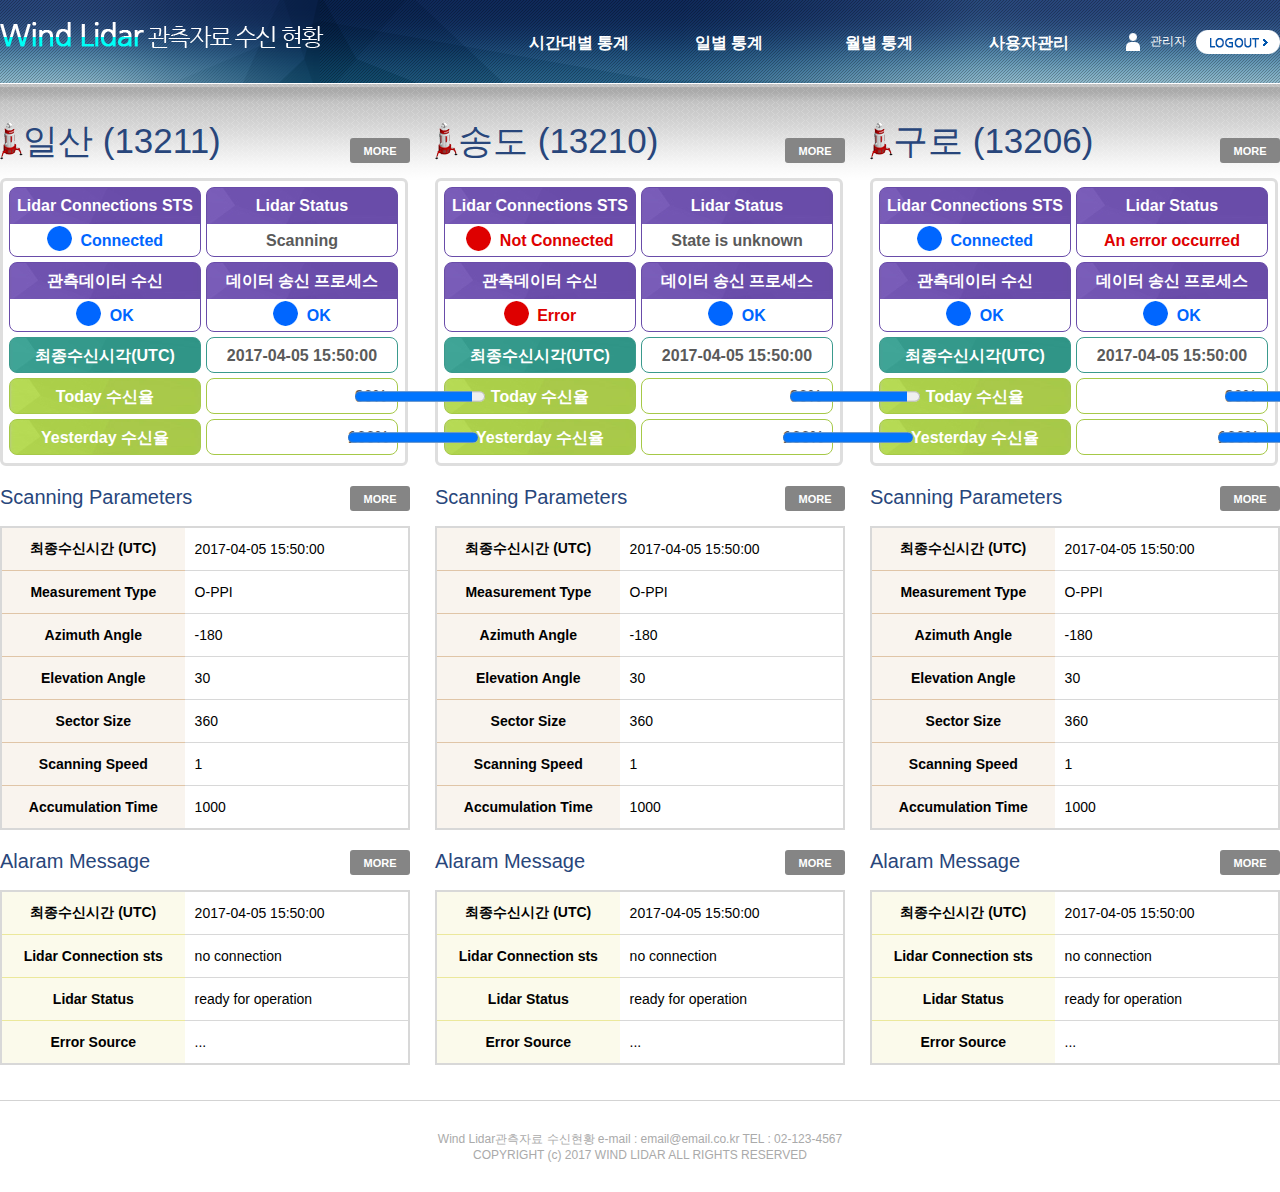
<file: 01 윈드라이다 구매설치사업/WEB_HTML/index.html>
<!DOCTYPE html>
<html lang="ko">
	<head>
    	<meta charset="utf-8" />
        <title>Wind Lidar 관측자료 수신현황</title>
        <link rel="stylesheet" href="css/common.css" />
        <link rel="stylesheet" href="css/layout.css" />
    </head>
    <script type="text/javascript">
        function alarm() {
	       window.open("alarm_message.html","Alarm message","width=800,height=550");
        }
    </script>
    <body>
        <div id="wrap">
            <div id="header">  
                <div class="head">
                    <h1 class="logo fl_left"><a href="index.html"><img src="image/logo.png" alt="Wind Lidar" title="Wind Lidar"/></a></h1>
                    <div class="gnb fl_left">
                        <ul>
                            <li><a href="wind_time.html">시간대별 통계</a></li>
                            <li><a href="wind_day.html">일별 통계</a></li>
                            <li><a href="wind_month.html">월별 통계</a></li>
                            <li><a href="admin_list.html">사용자관리</a></li>
                        </ul>
                    </div>
                    <div class="login fl_right"><img src="image/icon_member.png" style="padding-right:10px">관리자<img src="image/btn_logout.png" style="padding-left:10px"></div>
                </div>
            </div>
            <div id="section"> 
                <div class="container">
                    <div class="wind_box fl_left" style="margin-right:25px">
                        <h1 class="fl_left"><img src="image/icon_wind.png" style="margin-bottom:6px">일산 (13211)</h1>
                        <button type="button" class="btn_more fl_right" onclick="location.href='#'">MORE</button>
                        <div class="status fl_left">
                            <div class="box s_01" style="margin-right:5px">
                                <span class="white">Lidar Connections STS</span> <br/> 
                                <img src="image/sts_blue.png" style="margin-bottom:6px;margin-right:4px;">
                                <span class="blue">Connected</span>
                            </div>
                            <div class="box s_01">
                                <span class="white">Lidar Status</span> <br/> 
                                <span class="gray">Scanning</span>
                            </div>
                            <div class="box s_01" style="margin-right:5px;margin-top:5px">
                                <span class="white">관측데이터 수신</span> <br/> 
                                <img src="image/sts_blue.png" style="margin-bottom:6px;margin-right:4px;">
                                <span class="blue">OK</span>
                            </div>
                            <div class="box s_01"  style="margin-top:5px">
                                <span class="white">데이터 송신 프로세스</span> <br/> 
                                <img src="image/sts_blue.png" style="margin-bottom:6px;margin-right:4px;">
                                <span class="blue">OK</span>
                            </div>
                            <div class="box s_02" style="margin-right:5px;margin-top:5px">
                                <span class="white">최종수신시각(UTC)</span>
                            </div>
                            <div class="box s_02_1"  style="margin-top:5px">
                                <span class="gray">2017-04-05 15:50:00</span>
                            </div>
                            <div class="box s_03" style="margin-right:5px;margin-top:5px">
                                <span class="white">Today 수신율</span>
                            </div>
                            <div class="box s_03_1"  style="margin-top:5px; padding-right:10px;">
                                <progress min="0" max="100" value="90"></progress>
                                <span class="gray">90%</span>
                            </div>
                            <div class="box s_03" style="margin-right:5px;margin-top:5px">
                                <span class="white">Yesterday 수신율</span>
                            </div>
                            <div class="box s_03_1"  style="margin-top:5px">
                                <progress min="0" max="100" value="100"></progress>
                                <span class="gray">100%</span>
                            </div>
                        </div>
                        
                        <h2 class="fl_left">Scanning Parameters</h2>
                        <button type="button" class="btn_more fl_right" onclick="location.href='index_scanning.html'">MORE</button>
                        <table class="table_scan">
                            <colgroup>
                                <col width="45%">
                                <col width="55%">
                            </colgroup>
                            <tr>
                                <th>최종수신시간 (UTC)</th>
                                <td>2017-04-05 15:50:00</td>
                            </tr>
                            <tr>
                                <th>Measurement Type</th>
                                <td>O-PPI</td>
                            </tr>
                            <tr>
                                <th>Azimuth Angle</th>
                                <td>-180</td>
                            </tr>
                            <tr>
                                <th>Elevation Angle</th>
                                <td>30</td>
                            </tr>
                            <tr>
                                <th>Sector Size</th>
                                <td>360</td>
                            </tr>
                            <tr>
                                <th>Scanning Speed</th>
                                <td>1</td>
                            </tr>
                            <tr>
                                <th>Accumulation Time</th>
                                <td>1000</td>
                            </tr>
                        </table>
                        
                        <h2 class="fl_left">Alaram Message</h2>
                        <button type="button" class="btn_more fl_right" onclick="alarm()">MORE</button>
                        <table class="table_alaram">
                            <colgroup>
                                <col width="45%">
                                <col width="55%">
                            </colgroup>
                            <tr>
                                <th>최종수신시간 (UTC)</th>
                                <td>2017-04-05 15:50:00</td>
                            </tr>
                            <tr>
                                <th>Lidar Connection sts</th>
                                <td>no connection</td>
                            </tr>
                            <tr>
                                <th>Lidar Status</th>
                                <td>ready for operation</td>
                            </tr>
                            <tr>
                                <th>Error Source</th>
                                <td>...</td>
                            </tr>
                        </table>
                    </div>
                    
                    <div class="wind_box fl_left" style="margin-right:25px">
                        <h1 class="fl_left"><img src="image/icon_wind.png" style="margin-bottom:6px">송도 (13210)</h1>
                        <button type="button" class="btn_more fl_right">MORE</button>
                        <div class="status fl_left">
                            <div class="box s_01" style="margin-right:5px">
                                <span class="white">Lidar Connections STS</span> <br/> 
                                <img src="image/sts_red.png" style="margin-bottom:6px;margin-right:4px;">
                                <span class="red">Not Connected</span>
                            </div>
                            <div class="box s_01">
                                <span class="white">Lidar Status</span> <br/> 
                                <span class="gray">State is unknown</span>
                            </div>
                            <div class="box s_01" style="margin-right:5px;margin-top:5px">
                                <span class="white">관측데이터 수신</span> <br/> 
                                <img src="image/sts_red.png" style="margin-bottom:6px;margin-right:4px;">
                                <span class="red">Error</span>
                            </div>
                            <div class="box s_01"  style="margin-top:5px">
                                <span class="white">데이터 송신 프로세스</span> <br/> 
                                <img src="image/sts_blue.png" style="margin-bottom:6px;margin-right:4px;">
                                <span class="blue">OK</span>
                            </div>
                            <div class="box s_02" style="margin-right:5px;margin-top:5px">
                                <span class="white">최종수신시각(UTC)</span>
                            </div>
                            <div class="box s_02_1"  style="margin-top:5px">
                                <span class="gray">2017-04-05 15:50:00</span>
                            </div>
                            <div class="box s_03" style="margin-right:5px;margin-top:5px">
                                <span class="white">Today 수신율</span>
                            </div>
                            <div class="box s_03_1"  style="margin-top:5px; padding-right:10px;">
                                <progress min="0" max="100" value="90"></progress>
                                <span class="gray">90%</span>
                            </div>
                            <div class="box s_03" style="margin-right:5px;margin-top:5px">
                                <span class="white">Yesterday 수신율</span>
                            </div>
                            <div class="box s_03_1"  style="margin-top:5px">
                                <progress min="0" max="100" value="100"></progress>
                                <span class="gray">100%</span>
                            </div>
                        </div>
                        
                        <h2 class="fl_left">Scanning Parameters</h2>
                        <button type="button" class="btn_more fl_right">MORE</button>
                        <table class="table_scan">
                            <colgroup>
                                <col width="45%">
                                <col width="55%">
                            </colgroup>
                            <tr>
                                <th>최종수신시간 (UTC)</th>
                                <td>2017-04-05 15:50:00</td>
                            </tr>
                            <tr>
                                <th>Measurement Type</th>
                                <td>O-PPI</td>
                            </tr>
                            <tr>
                                <th>Azimuth Angle</th>
                                <td>-180</td>
                            </tr>
                            <tr>
                                <th>Elevation Angle</th>
                                <td>30</td>
                            </tr>
                            <tr>
                                <th>Sector Size</th>
                                <td>360</td>
                            </tr>
                            <tr>
                                <th>Scanning Speed</th>
                                <td>1</td>
                            </tr>
                            <tr>
                                <th>Accumulation Time</th>
                                <td>1000</td>
                            </tr>
                        </table>
                        
                        <h2 class="fl_left">Alaram Message</h2>
                        <button type="button" class="btn_more fl_right">MORE</button>
                        <table class="table_alaram">
                            <colgroup>
                                <col width="45%">
                                <col width="55%">
                            </colgroup>
                            <tr>
                                <th>최종수신시간 (UTC)</th>
                                <td>2017-04-05 15:50:00</td>
                            </tr>
                            <tr>
                                <th>Lidar Connection sts</th>
                                <td>no connection</td>
                            </tr>
                            <tr>
                                <th>Lidar Status</th>
                                <td>ready for operation</td>
                            </tr>
                            <tr>
                                <th>Error Source</th>
                                <td>...</td>
                            </tr>
                        </table>
                    </div>
                    
                    <div class="wind_box fl_left">
                        <h1 class="fl_left"><img src="image/icon_wind.png" style="margin-bottom:6px">구로 (13206)</h1>
                        <button type="button" class="btn_more fl_right">MORE</button>
                        <div class="status fl_left">
                            <div class="box s_01" style="margin-right:5px">
                                <span class="white">Lidar Connections STS</span> <br/> 
                                <img src="image/sts_blue.png" style="margin-bottom:6px;margin-right:4px;">
                                <span class="blue">Connected</span>
                            </div>
                            <div class="box s_01">
                                <span class="white">Lidar Status</span> <br/> 
                                <span class="red">An error occurred</span>
                            </div>
                            <div class="box s_01" style="margin-right:5px;margin-top:5px">
                                <span class="white">관측데이터 수신</span> <br/> 
                                <img src="image/sts_blue.png" style="margin-bottom:6px;margin-right:4px;">
                                <span class="blue">OK</span>
                            </div>
                            <div class="box s_01"  style="margin-top:5px">
                                <span class="white">데이터 송신 프로세스</span> <br/> 
                                <img src="image/sts_blue.png" style="margin-bottom:6px;margin-right:4px;">
                                <span class="blue">OK</span>
                            </div>
                            <div class="box s_02" style="margin-right:5px;margin-top:5px">
                                <span class="white">최종수신시각(UTC)</span>
                            </div>
                            <div class="box s_02_1"  style="margin-top:5px">
                                <span class="gray">2017-04-05 15:50:00</span>
                            </div>
                            <div class="box s_03" style="margin-right:5px;margin-top:5px">
                                <span class="white">Today 수신율</span>
                            </div>
                            <div class="box s_03_1"  style="margin-top:5px; padding-right:10px;">
                                <progress min="0" max="100" value="90"></progress>
                                <span class="gray">90%</span>
                            </div>
                            <div class="box s_03" style="margin-right:5px;margin-top:5px">
                                <span class="white">Yesterday 수신율</span>
                            </div>
                            <div class="box s_03_1"  style="margin-top:5px">
                                <progress min="0" max="100" value="100"></progress>
                                <span class="gray">100%</span>
                            </div>
                        </div>
                        
                        <h2 class="fl_left">Scanning Parameters</h2>
                        <button type="button" class="btn_more fl_right">MORE</button>
                        <table class="table_scan">
                            <colgroup>
                                <col width="45%">
                                <col width="55%">
                            </colgroup>
                            <tr>
                                <th>최종수신시간 (UTC)</th>
                                <td>2017-04-05 15:50:00</td>
                            </tr>
                            <tr>
                                <th>Measurement Type</th>
                                <td>O-PPI</td>
                            </tr>
                            <tr>
                                <th>Azimuth Angle</th>
                                <td>-180</td>
                            </tr>
                            <tr>
                                <th>Elevation Angle</th>
                                <td>30</td>
                            </tr>
                            <tr>
                                <th>Sector Size</th>
                                <td>360</td>
                            </tr>
                            <tr>
                                <th>Scanning Speed</th>
                                <td>1</td>
                            </tr>
                            <tr>
                                <th>Accumulation Time</th>
                                <td>1000</td>
                            </tr>
                        </table>
                        
                        <h2 class="fl_left">Alaram Message</h2>
                        <button type="button" class="btn_more fl_right">MORE</button>
                        <table class="table_alaram">
                            <colgroup>
                                <col width="45%">
                                <col width="55%">
                            </colgroup>
                            <tr>
                                <th>최종수신시간 (UTC)</th>
                                <td>2017-04-05 15:50:00</td>
                            </tr>
                            <tr>
                                <th>Lidar Connection sts</th>
                                <td>no connection</td>
                            </tr>
                            <tr>
                                <th>Lidar Status</th>
                                <td>ready for operation</td>
                            </tr>
                            <tr>
                                <th>Error Source</th>
                                <td>...</td>
                            </tr>
                        </table>
                    </div>
                
                </div>
            </div>
            <div id="footer">
                Wind Lidar관측자료 수신현황  e-mail : email@email.co.kr TEL : 02-123-4567<br/>COPYRIGHT (c) 2017 WIND LIDAR ALL RIGHTS RESERVED
            </div>
        </div>
    </body>
</html>
</file>
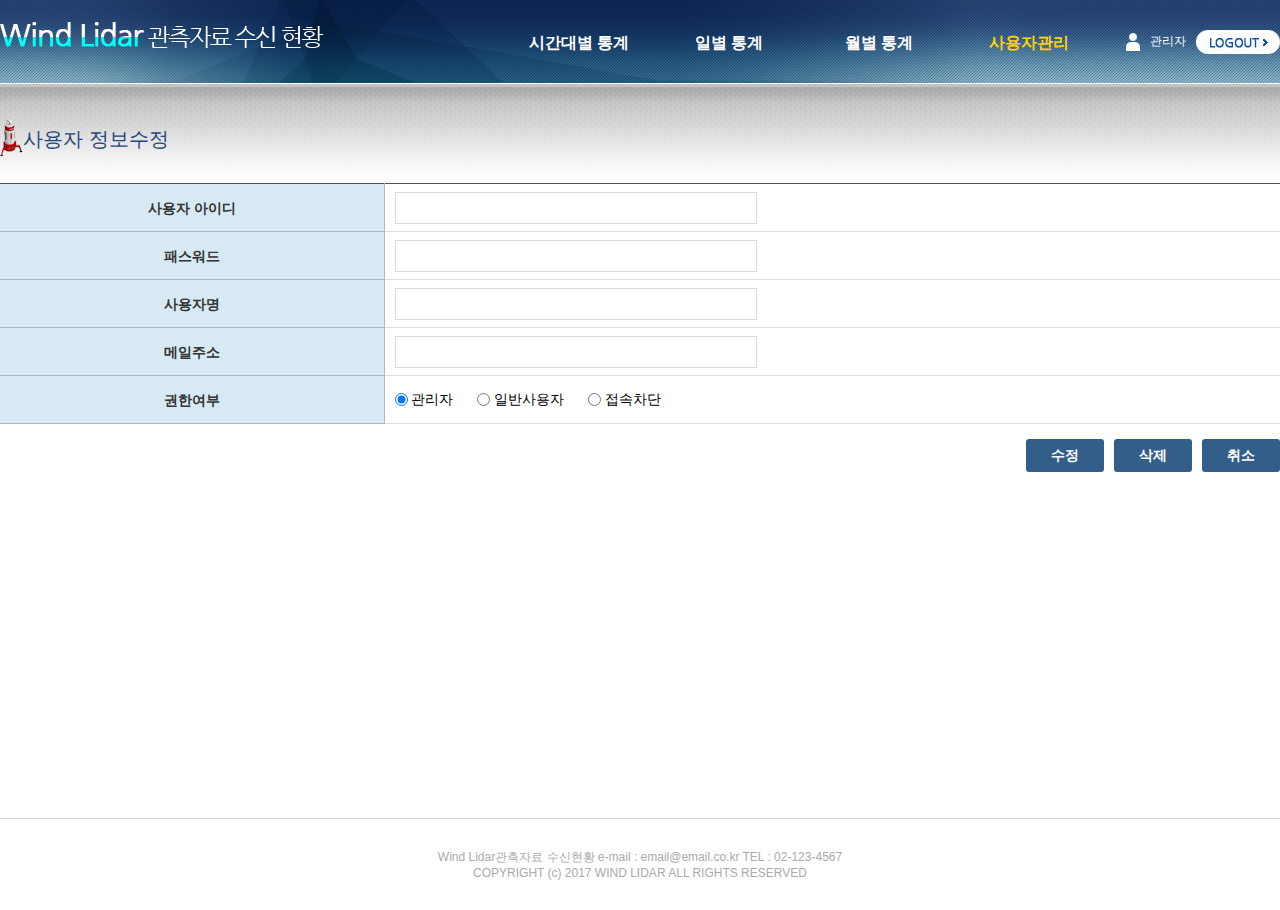
<file: 01 윈드라이다 구매설치사업/WEB_HTML/admin_edit.html>
<!DOCTYPE html>
<html lang="ko">
	<head>
    	<meta charset="utf-8" />
        <title>Wind Lidar 관측자료 수신현황</title>
        <link rel="stylesheet" href="css/common.css" />
        <link rel="stylesheet" href="css/layout.css" />
    </head>
    <body>
        <div id="wrap">
            <div id="header">  
                <div class="head">
                    <h1 class="logo fl_left"><a href="index.html"><img src="image/logo.png" alt="Wind Lidar" title="Wind Lidar"/></a></h1>
                    <div class="gnb fl_left">
                        <ul>
                            <li><a href="wind_time.html">시간대별 통계</a></li>
                            <li><a href="wind_day.html">일별 통계</a></li>
                            <li><a href="wind_month.html">월별 통계</a></li>
                            <li><a class="selected" href="admin_list.html">사용자관리</a></li>
                        </ul>
                    </div>
                    <div class="login fl_right"><img src="image/icon_member.png" style="padding-right:10px">관리자<img src="image/btn_logout.png" style="padding-left:10px"></div>
                </div>
            </div>
            <div id="section"> 
                <div class="container">
                    <h3><img src="image/icon_wind.png" style="margin-bottom:6px">사용자 정보수정</h3>           

                    <table class="table_view" style="margin-top:15px">
                        <colgroup>
                            <col width="30%" />
                            <col width="70%" />
                        </colgroup>
                        <tr>
                            <th>사용자 아이디</th>
                            <td>
                                <label for="admin_uid">사용자 아이디</label>
		                        <input type="text" id="admin_uid" name="admin_uid" class="input_box">
                            </td>
                        </tr>
                        <tr>
                            <th>패스워드</th>
                            <td>
                                <label for="admin_pwd">패스워드</label>
		                        <input type="password" id="admin_pwd" name="admin_pwd" class="input_box">
                            </td>
                        </tr>
                        <tr>
                            <th>사용자명</th>
                            <td>
                                <label for="admin_name">사용자명</label>
		                        <input type="text" id="admin_name" name="admin_name" class="input_box">
                            </td>
                        </tr>
                        <tr>
                            <th>메일주소</th>                            
                            <td>
                                <label for="admin_mail">메일주소</label>
		                        <input type="text" id="admin_mail" name="admin_mail" class="input_box">
                            </td>
                        </tr>
                        <tr>
                            <th>권한여부</th>                            
                            <td>
                                <input type="radio" id="admin_auth1" name="admin_auth1" value="관리자" checked>
                                <label for="admin_auth1">관리자</label> 관리자
                                <input type="radio" id="admin_auth2" name="admin_auth2" value="일반사용자" style="margin-left:20px;">
                                <label for="admin_auth2">일반사용자</label> 일반사용자
                                <input type="radio" id="admin_auth3" name="admin_auth3" value="접속차단" style="margin-left:20px;">
                                <label for="admin_auth3">접속차단</label> 접속차단
                            </td>
                        </tr>
                    </table>  
                    <button type="button" class="btn_blue fl_right" onclick="" style="margin-top:15px">취소</button>
                    <button type="button" class="btn_blue fl_right" onclick="" style="margin-top:15px;margin-right:10px">삭제</button>
                    <button type="button" class="btn_blue fl_right" onclick="" style="margin-top:15px;margin-right:10px">수정</button>
                </div>
            </div>
            <div id="footer">
                Wind Lidar관측자료 수신현황  e-mail : email@email.co.kr TEL : 02-123-4567<br/>COPYRIGHT (c) 2017 WIND LIDAR ALL RIGHTS RESERVED
            </div>
        </div>
    </body>
</html>
</file>
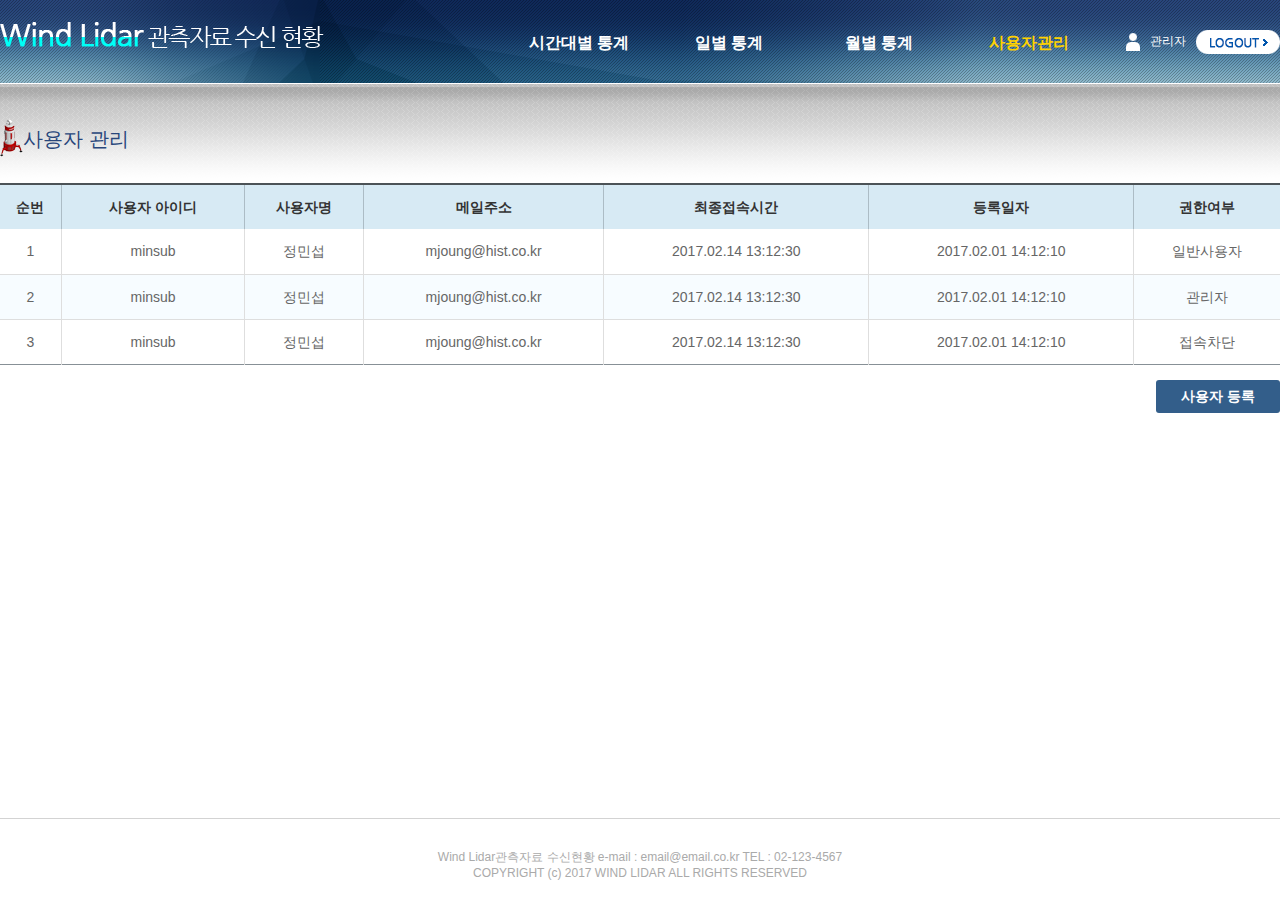
<file: 01 윈드라이다 구매설치사업/WEB_HTML/admin_list.html>
<!DOCTYPE html>
<html lang="ko">
	<head>
    	<meta charset="utf-8" />
        <title>Wind Lidar 관측자료 수신현황</title>
        <link rel="stylesheet" href="css/common.css" />
        <link rel="stylesheet" href="css/layout.css" />
    </head>
    <body>
        <div id="wrap">
            <div id="header">  
                <div class="head">
                    <h1 class="logo fl_left"><a href="index.html"><img src="image/logo.png" alt="Wind Lidar" title="Wind Lidar"/></a></h1>
                    <div class="gnb fl_left">
                        <ul>
                            <li><a href="wind_time.html">시간대별 통계</a></li>
                            <li><a href="wind_day.html">일별 통계</a></li>
                            <li><a href="wind_month.html">월별 통계</a></li>
                            <li><a class="selected" href="admin_list.html">사용자관리</a></li>
                        </ul>
                    </div>
                    <div class="login fl_right"><img src="image/icon_member.png" style="padding-right:10px">관리자<img src="image/btn_logout.png" style="padding-left:10px"></div>
                </div>
            </div>
            <div id="section"> 
                <div class="container">
                    <h3><img src="image/icon_wind.png" style="margin-bottom:6px">사용자 관리</h3>           

                    <table class="table_list" style="margin-top:15px">
                        <thead>
                            <tr>
                                <th>순번</th>
                                <th>사용자 아이디</th>
                                <th>사용자명</th>
                                <th>메일주소</th>
                                <th>최종접속시간</th>
                                <th>등록일자</th>
                                <th>권한여부</th>
                            </tr>
                        </thead>
                        <tbody>
                            <tr>
                                <td>1</td>
                                <td>minsub</td>
                                <td>정민섭</td>
                                <td>mjoung@hist.co.kr</td>
                                <td>2017.02.14 13:12:30</td>
                                <td>2017.02.01 14:12:10</td>
                                <td>일반사용자</td>
                            </tr>
                            <tr>
                                <td>2</td>
                                <td>minsub</td>
                                <td>정민섭</td>
                                <td>mjoung@hist.co.kr</td>
                                <td>2017.02.14 13:12:30</td>
                                <td>2017.02.01 14:12:10</td>
                                <td>관리자</td>
                            </tr>
                            <tr>
                                <td>3</td>
                                <td>minsub</td>
                                <td>정민섭</td>
                                <td>mjoung@hist.co.kr</td>
                                <td>2017.02.14 13:12:30</td>
                                <td>2017.02.01 14:12:10</td>
                                <td>접속차단</td>
                            </tr>
                        </tbody>
                    </table>  
                    <button type="button" class="btn_blue fl_right" onclick="location.href='admin_write.html'" style="margin-top:15px">사용자 등록</button>
                </div>
            </div>
            <div id="footer">
                Wind Lidar관측자료 수신현황  e-mail : email@email.co.kr TEL : 02-123-4567<br/>COPYRIGHT (c) 2017 WIND LIDAR ALL RIGHTS RESERVED
            </div>
        </div>
    </body>
</html>
</file>
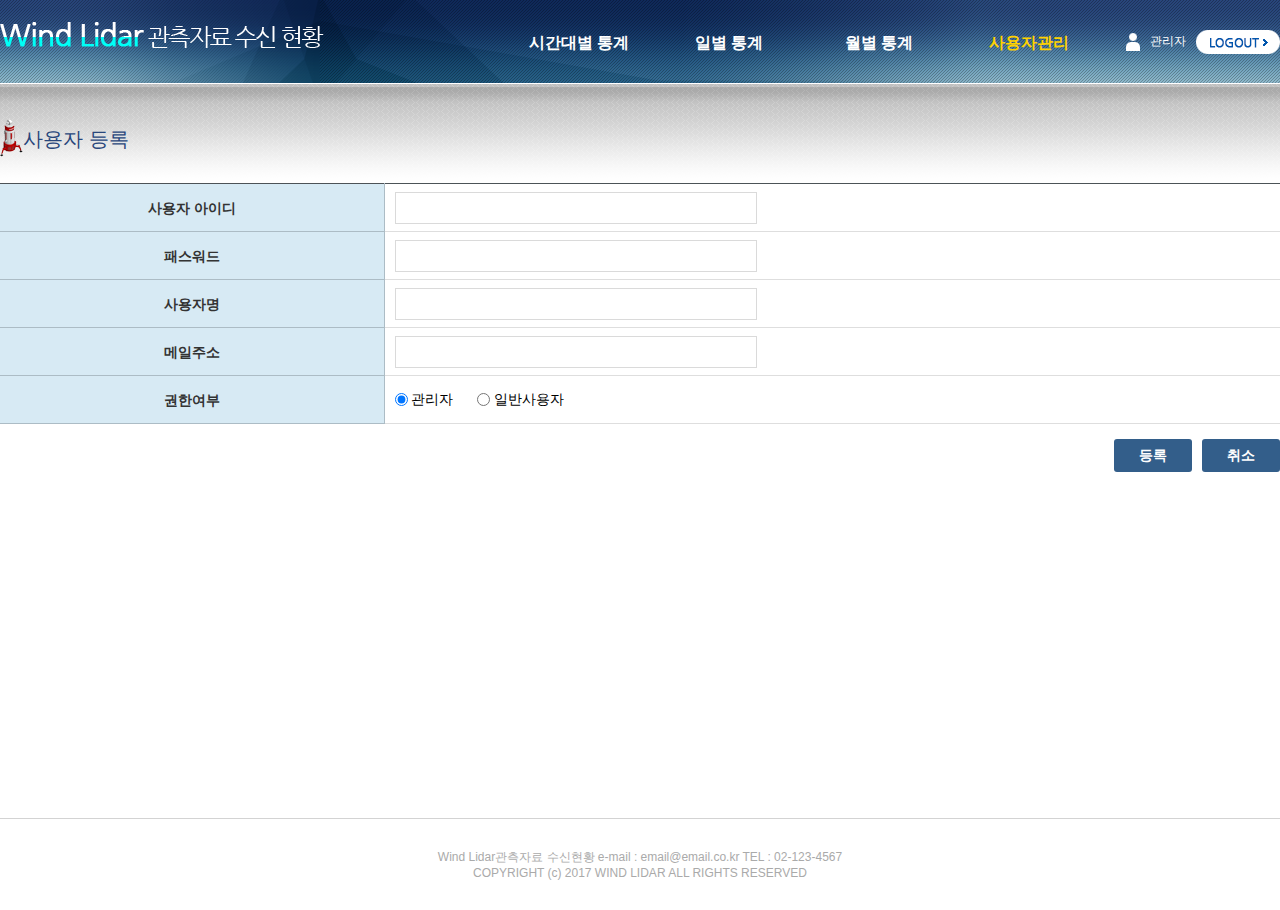
<file: 01 윈드라이다 구매설치사업/WEB_HTML/admin_write.html>
<!DOCTYPE html>
<html lang="ko">
	<head>
    	<meta charset="utf-8" />
        <title>Wind Lidar 관측자료 수신현황</title>
        <link rel="stylesheet" href="css/common.css" />
        <link rel="stylesheet" href="css/layout.css" />
    </head>
    <body>
        <div id="wrap">
            <div id="header">  
                <div class="head">
                    <h1 class="logo fl_left"><a href="index.html"><img src="image/logo.png" alt="Wind Lidar" title="Wind Lidar"/></a></h1>
                    <div class="gnb fl_left">
                        <ul>
                            <li><a href="wind_time.html">시간대별 통계</a></li>
                            <li><a href="wind_day.html">일별 통계</a></li>
                            <li><a href="wind_month.html">월별 통계</a></li>
                            <li><a class="selected" href="admin_list.html">사용자관리</a></li>
                        </ul>
                    </div>
                    <div class="login fl_right"><img src="image/icon_member.png" style="padding-right:10px">관리자<img src="image/btn_logout.png" style="padding-left:10px"></div>
                </div>
            </div>
            <div id="section"> 
                <div class="container">
                    <h3><img src="image/icon_wind.png" style="margin-bottom:6px">사용자 등록</h3>           

                    <table class="table_view" style="margin-top:15px">
                        <colgroup>
                            <col width="30%" />
                            <col width="70%" />
                        </colgroup>
                        <tr>
                            <th>사용자 아이디</th>
                            <td>
                                <label for="admin_uid">사용자 아이디</label>
		                        <input type="text" id="admin_uid" name="admin_uid" class="input_box">
                            </td>
                        </tr>
                        <tr>
                            <th>패스워드</th>
                            <td>
                                <label for="admin_pwd">패스워드</label>
		                        <input type="password" id="admin_pwd" name="admin_pwd" class="input_box">
                            </td>
                        </tr>
                        <tr>
                            <th>사용자명</th>
                            <td>
                                <label for="admin_name">사용자명</label>
		                        <input type="text" id="admin_name" name="admin_name" class="input_box">
                            </td>
                        </tr>
                        <tr>
                            <th>메일주소</th>                            
                            <td>
                                <label for="admin_mail">메일주소</label>
		                        <input type="text" id="admin_mail" name="admin_mail" class="input_box">
                            </td>
                        </tr>
                        <tr>
                            <th>권한여부</th>                            
                            <td>
                                <input type="radio" id="admin_auth1" name="admin_auth1" value="관리자" checked>
                                <label for="admin_auth1">관리자</label> 관리자
                                <input type="radio" id="admin_auth2" name="admin_auth2" value="일반사용자" style="margin-left:20px;">
                                <label for="admin_auth2">일반사용자</label> 일반사용자
                            </td>
                        </tr>
                    </table>  
                    <button type="button" class="btn_blue fl_right" onclick="" style="margin-top:15px">취소</button>
                    <button type="button" class="btn_blue fl_right" onclick="" style="margin-top:15px;margin-right:10px">등록</button>
                </div>
            </div>
            <div id="footer">
                Wind Lidar관측자료 수신현황  e-mail : email@email.co.kr TEL : 02-123-4567<br/>COPYRIGHT (c) 2017 WIND LIDAR ALL RIGHTS RESERVED
            </div>
        </div>
    </body>
</html>
</file>
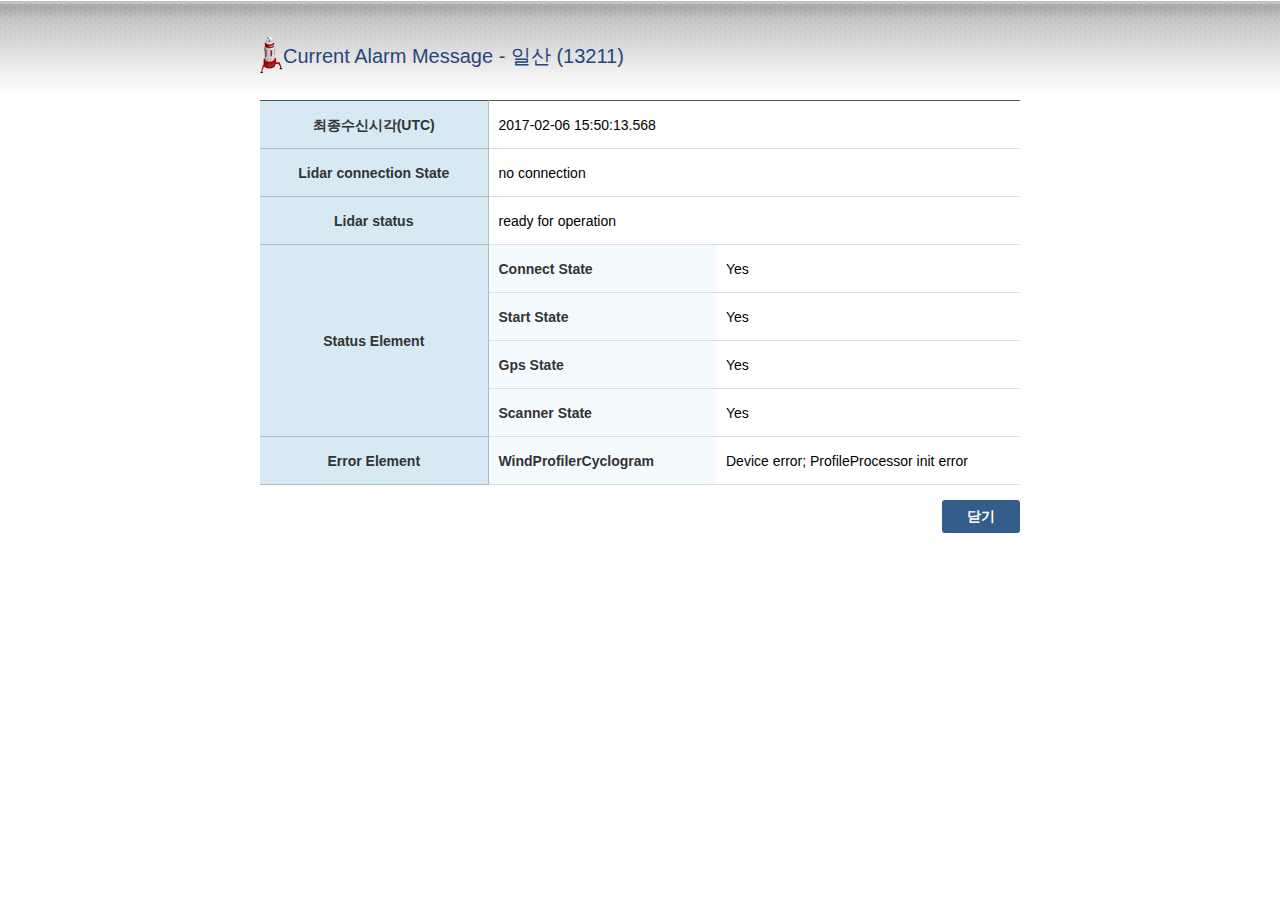
<file: 01 윈드라이다 구매설치사업/WEB_HTML/alarm_message.html>
<!DOCTYPE html>
<html lang="ko">
	<head>
    	<meta charset="utf-8" />
        <title>Current Alarm Message</title>
        <link rel="stylesheet" href="css/common.css" />
        <link rel="stylesheet" href="css/layout.css" />
    </head>
    <script type="text/javascript">
        function end() {
	       window.close();
        }
    </script>
    <body>
        <div id="wrap">
            <div id="section"> 
                <div class="container_pop">
                    <h3><img src="image/icon_wind.png" style="margin-bottom:6px">Current Alarm Message - 일산 (13211)</h3>        

                    <table class="table_view" style="margin-top:15px">
                        <colgroup>
                            <col width="30%" />
                            <col width="30%" />
                            <col width="40%" />
                        </colgroup>
                        <tr>
                            <th>최종수신시각(UTC)</th>
                            <td colspan="2">2017-02-06 15:50:13.568</td>
                        </tr>
                        <tr>
                            <th>Lidar connection State</th>
                            <td colspan="2">no connection</td>
                        </tr>
                        <tr>
                            <th>Lidar status</th>
                            <td colspan="2">ready for operation</td>
                        </tr>
                        <tr>
                            <th rowspan="4">Status Element</th>                            
                            <td class="bg_blue">Connect State</td>
                            <td>Yes</td>
                        </tr>
                        <tr>                         
                            <td class="bg_blue">Start State</td>
                            <td>Yes</td>
                        </tr>
                        <tr>                         
                            <td class="bg_blue">Gps State</td>
                            <td>Yes</td>
                        </tr>
                        <tr>                         
                            <td class="bg_blue">Scanner State</td>
                            <td>Yes</td>
                        </tr>
                        <tr>
                            <th>Error Element</th>                            
                            <td class="bg_blue">WindProfilerCyclogram</td>
                            <td>Device error; ProfileProcessor init error</td>
                        </tr>
                    </table>  
                    <button type="button" class="btn_blue fl_right" onclick="end()" style="margin-top:15px">닫기</button>
                </div>
            </div>
        </div>
    </body>
</html>
</file>
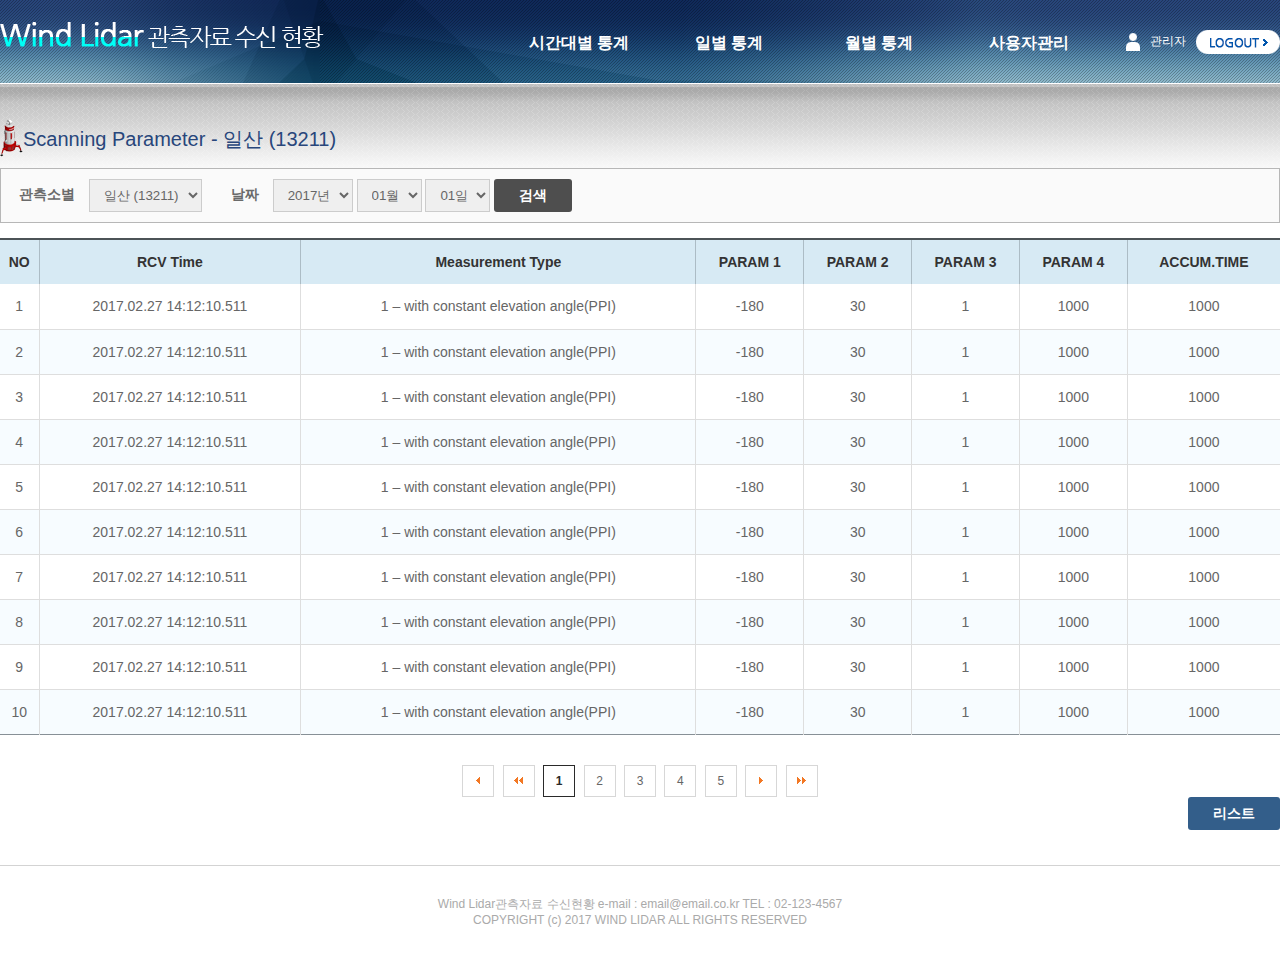
<file: 01 윈드라이다 구매설치사업/WEB_HTML/index_scanning.html>
<!DOCTYPE html>
<html lang="ko">
	<head>
    	<meta charset="utf-8" />
        <title>Wind Lidar 관측자료 수신현황</title>
        <link rel="stylesheet" href="css/common.css" />
        <link rel="stylesheet" href="css/layout.css" />
    </head>
    <body>
        <div id="wrap">
            <div id="header">  
                <div class="head">
                    <h1 class="logo fl_left"><a href="index.html"><img src="image/logo.png" alt="Wind Lidar" title="Wind Lidar"/></a></h1>
                    <div class="gnb fl_left">
                        <ul>
                            <li><a href="wind_time.html">시간대별 통계</a></li>
                            <li><a href="wind_day.html">일별 통계</a></li>
                            <li><a href="wind_month.html">월별 통계</a></li>
                            <li><a href="admin_list.html">사용자관리</a></li>
                        </ul>
                    </div>
                    <div class="login fl_right"><img src="image/icon_member.png" style="padding-right:10px">관리자<img src="image/btn_logout.png" style="padding-left:10px"></div>
                </div>
            </div>
            <div id="section"> 
                <div class="container">
                    <h3><img src="image/icon_wind.png" style="margin-bottom:6px">Scanning Parameter - 일산 (13211)</h3>
                    <div class="search_box">
                        <form action="" method="" name="search">
                            <fieldset>
                                <legend>검색</legend>
                                관측소별
                                <select name="select_location" class="sel" style="margin-right:25px;margin-left:10px">
                                    <option value="일산">일산 (13211)</option>
                                    <option value="송도">송도 (13210)</option>
                                    <option value="구로">구로 (13206)</option>
                                </select>
                                날짜
                                <select name="select_year" class="sel" style="margin-left:10px">
                                    <option value="2017">2017년</option>
                                    <option value="2016">2016년</option>
                                    <option value="2015">2015년</option>
                                </select>
                                <select name="select_month" class="sel" >
                                    <option value="01">01월</option>
                                    <option value="02">02월</option>
                                    <option value="03">03월</option>
                                    <option value="04">04월</option>
                                    <option value="05">05월</option>
                                    <option value="06">06월</option>
                                    <option value="07">07월</option>
                                    <option value="08">08월</option>
                                    <option value="09">09월</option>
                                    <option value="10">10월</option>
                                    <option value="11">11월</option>
                                    <option value="12">12월</option>
                                </select>
                                <select name="select_day" class="sel" >
                                    <option value="01">01일</option>
                                    <option value="02">02일</option>
                                    <option value="03">03일</option>
                                    <option value="04">04일</option>
                                    <option value="05">05일</option>
                                    <option value="06">06일</option>
                                    <option value="07">07일</option>
                                    <option value="08">08일</option>
                                    <option value="09">09일</option>
                                    <option value="10">10일</option>
                                    <option value="11">11일</option>
                                    <option value="12">12일</option>
                                    <option value="13">13일</option>
                                    <option value="14">14일</option>
                                    <option value="15">15일</option>
                                    <option value="16">16일</option>
                                    <option value="17">17일</option>
                                    <option value="18">18일</option>
                                    <option value="19">19일</option>
                                    <option value="20">20일</option>
                                    <option value="21">21일</option>
                                    <option value="22">22일</option>
                                    <option value="23">23일</option>
                                    <option value="24">24일</option>
                                    <option value="25">25일</option>
                                    <option value="26">26일</option>
                                    <option value="27">27일</option>
                                    <option value="28">28일</option>
                                    <option value="29">29일</option>
                                    <option value="30">30일</option>
                                </select>
                                <button type="button" class="btn_search" onclick="">검색</button>
                            </fieldset>                             
                        </form>
                    </div>
                    <table class="table_list" style="margin-top:15px">
                        <thead>
                            <tr>
                                <th>NO</th>
                                <th>RCV Time</th>
                                <th>Measurement Type</th>
                                <th>PARAM 1</th>
                                <th>PARAM 2</th>
                                <th>PARAM 3</th>
                                <th>PARAM 4</th>
                                <th>ACCUM.TIME</th>
                            </tr>
                        </thead>
                        <tbody>
                            <tr>
                                <td>1</td>
                                <td>2017.02.27 14:12:10.511</td>
                                <td>1 – with constant elevation angle(PPI)</td>
                                <td>-180</td>
                                <td>30</td>
                                <td>1</td>
                                <td>1000</td>
                                <td>1000</td>
                            </tr>
                            <tr>
                                <td>2</td>
                                <td>2017.02.27 14:12:10.511</td>
                                <td>1 – with constant elevation angle(PPI)</td>
                                <td>-180</td>
                                <td>30</td>
                                <td>1</td>
                                <td>1000</td>
                                <td>1000</td>
                            </tr>
                            <tr>
                                <td>3</td>
                                <td>2017.02.27 14:12:10.511</td>
                                <td>1 – with constant elevation angle(PPI)</td>
                                <td>-180</td>
                                <td>30</td>
                                <td>1</td>
                                <td>1000</td>
                                <td>1000</td>
                            </tr>
                            <tr>
                                <td>4</td>
                                <td>2017.02.27 14:12:10.511</td>
                                <td>1 – with constant elevation angle(PPI)</td>
                                <td>-180</td>
                                <td>30</td>
                                <td>1</td>
                                <td>1000</td>
                                <td>1000</td>
                            </tr>
                            <tr>
                                <td>5</td>
                                <td>2017.02.27 14:12:10.511</td>
                                <td>1 – with constant elevation angle(PPI)</td>
                                <td>-180</td>
                                <td>30</td>
                                <td>1</td>
                                <td>1000</td>
                                <td>1000</td>
                            </tr>
                            <tr>
                                <td>6</td>
                                <td>2017.02.27 14:12:10.511</td>
                                <td>1 – with constant elevation angle(PPI)</td>
                                <td>-180</td>
                                <td>30</td>
                                <td>1</td>
                                <td>1000</td>
                                <td>1000</td>
                            </tr>
                            <tr>
                                <td>7</td>
                                <td>2017.02.27 14:12:10.511</td>
                                <td>1 – with constant elevation angle(PPI)</td>
                                <td>-180</td>
                                <td>30</td>
                                <td>1</td>
                                <td>1000</td>
                                <td>1000</td>
                            </tr>
                            <tr>
                                <td>8</td>
                                <td>2017.02.27 14:12:10.511</td>
                                <td>1 – with constant elevation angle(PPI)</td>
                                <td>-180</td>
                                <td>30</td>
                                <td>1</td>
                                <td>1000</td>
                                <td>1000</td>
                            </tr>
                            <tr>
                                <td>9</td>
                                <td>2017.02.27 14:12:10.511</td>
                                <td>1 – with constant elevation angle(PPI)</td>
                                <td>-180</td>
                                <td>30</td>
                                <td>1</td>
                                <td>1000</td>
                                <td>1000</td>
                            </tr>
                            <tr>
                                <td>10</td>
                                <td>2017.02.27 14:12:10.511</td>
                                <td>1 – with constant elevation angle(PPI)</td>
                                <td>-180</td>
                                <td>30</td>
                                <td>1</td>
                                <td>1000</td>
                                <td>1000</td>
                            </tr>
                        </tbody>
                    </table>
                    <div class="pageNate">
                        <a class="start" href=""></a>
                        <a class="prev" href=""></a>
                        <a class="selected" href="">1</a>
                        <a href="">2</a>
                        <a href="">3</a>
                        <a href="">4</a>
                        <a href="">5</a>
                        <a class="next" href=""></a>
                        <a class="end" href=""></a>
                    </div>
                    <button type="button" class="btn_blue fl_right" onclick="">리스트</button>                
                </div>
            </div>
            <div id="footer">
                Wind Lidar관측자료 수신현황  e-mail : email@email.co.kr TEL : 02-123-4567<br/>COPYRIGHT (c) 2017 WIND LIDAR ALL RIGHTS RESERVED
            </div>
        </div>
    </body>
</html>
</file>
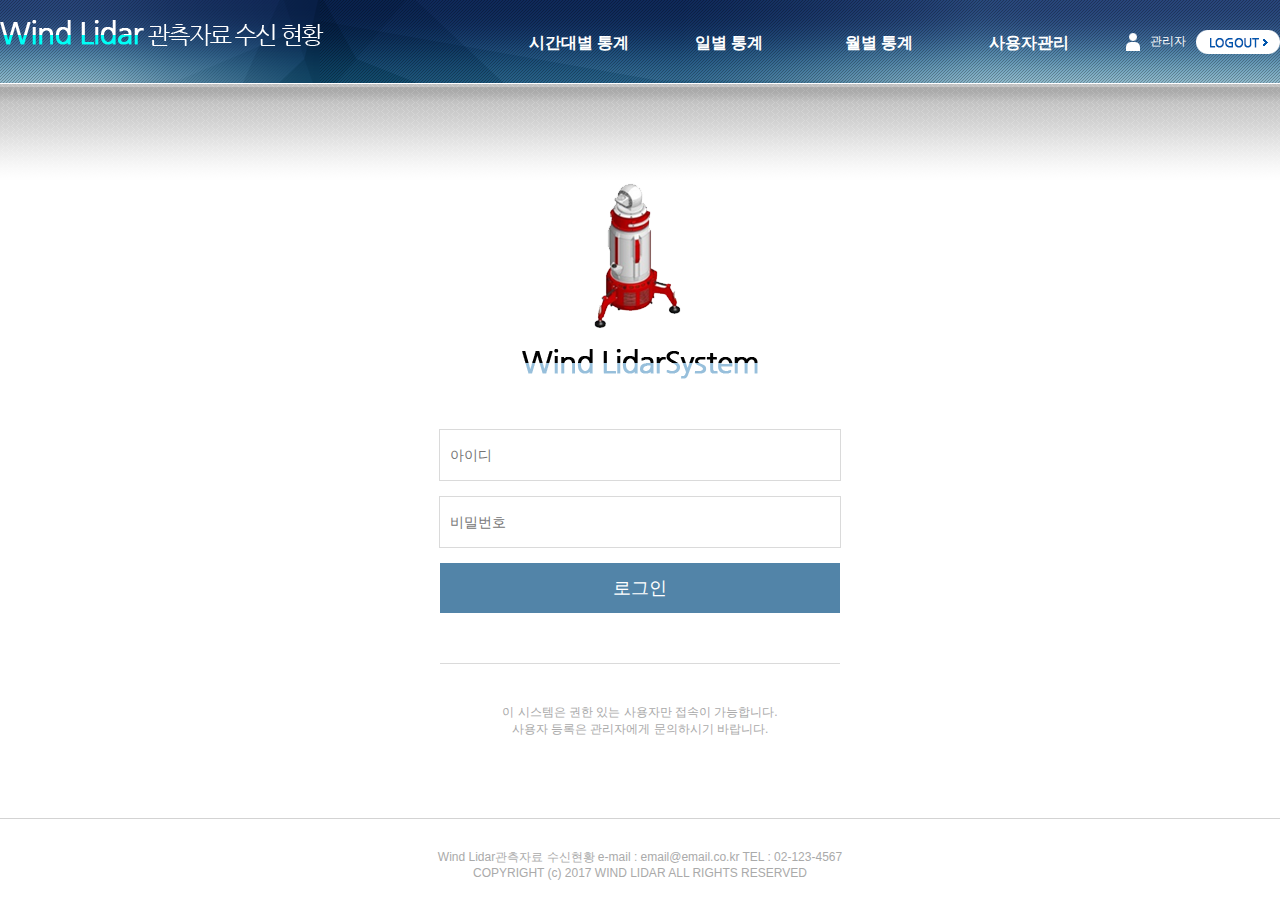
<file: 01 윈드라이다 구매설치사업/WEB_HTML/login.html>
<!DOCTYPE html>
<html lang="ko">
	<head>
    	<meta charset="utf-8" />
        <title>Wind Lidar 관측자료 수신현황</title>
        <link rel="stylesheet" href="css/common.css" />
    </head>
    <body>
        <div id="wrap">
            <div id="header">  
                <div class="head">
                    <h1 class="logo fl_left"><a href="index.html"><img src="image/logo.png" alt="Wind Lidar" title="Wind Lidar"/></a></h1>
                    <div class="gnb fl_left">
                        <ul>
                            <li><a href="wind_time.html">시간대별 통계</a></li>
                            <li><a href="wind_day.html">일별 통계</a></li>
                            <li><a href="wind_month.html">월별 통계</a></li>
                            <li><a href="admin_list.html">사용자관리</a></li>
                        </ul>
                    </div>
                    <div class="login fl_right"><img src="image/icon_member.png" style="padding-right:10px">관리자<img src="image/btn_logout.png" style="padding-left:10px"></div>
                </div>
            </div>
            <div id="section">  
                <div class="login_box">
                    <img src="image/login_img.png" alt="Wind Lidar" title="Wind Lidar"/>
                    <form action="" method="" name="login_form" style="margin-top:50px">
                        <fieldset>
                            <legend>로그인 정보입력</legend>
                            <div class="uid">
                                <label for="uid">아이디</label>
                                <input type="text" id="uid" name="uid" placeholder="아이디">
                            </div>
                            <div class="pwd">
                                <label for="pwd">비밀번호</label>
                                <input type="password" id="pwd" name="pwd" placeholder="비밀번호">
                            </div>                            
                        </fieldset>
                        <button type="button" onclick="" class="btn_login">로그인</button>
                    </form>
                </div>
                <div class="login_text">
                    <p>
                        이 시스템은 권한 있는 사용자만 접속이 가능합니다. <br/>
                        사용자 등록은 관리자에게 문의하시기 바랍니다.
                    </p>
                </div>
            </div>
            <div id="footer">
                Wind Lidar관측자료 수신현황  e-mail : email@email.co.kr TEL : 02-123-4567<br/>COPYRIGHT (c) 2017 WIND LIDAR ALL RIGHTS RESERVED
            </div>
        </div>
    </body>
</html>
</file>
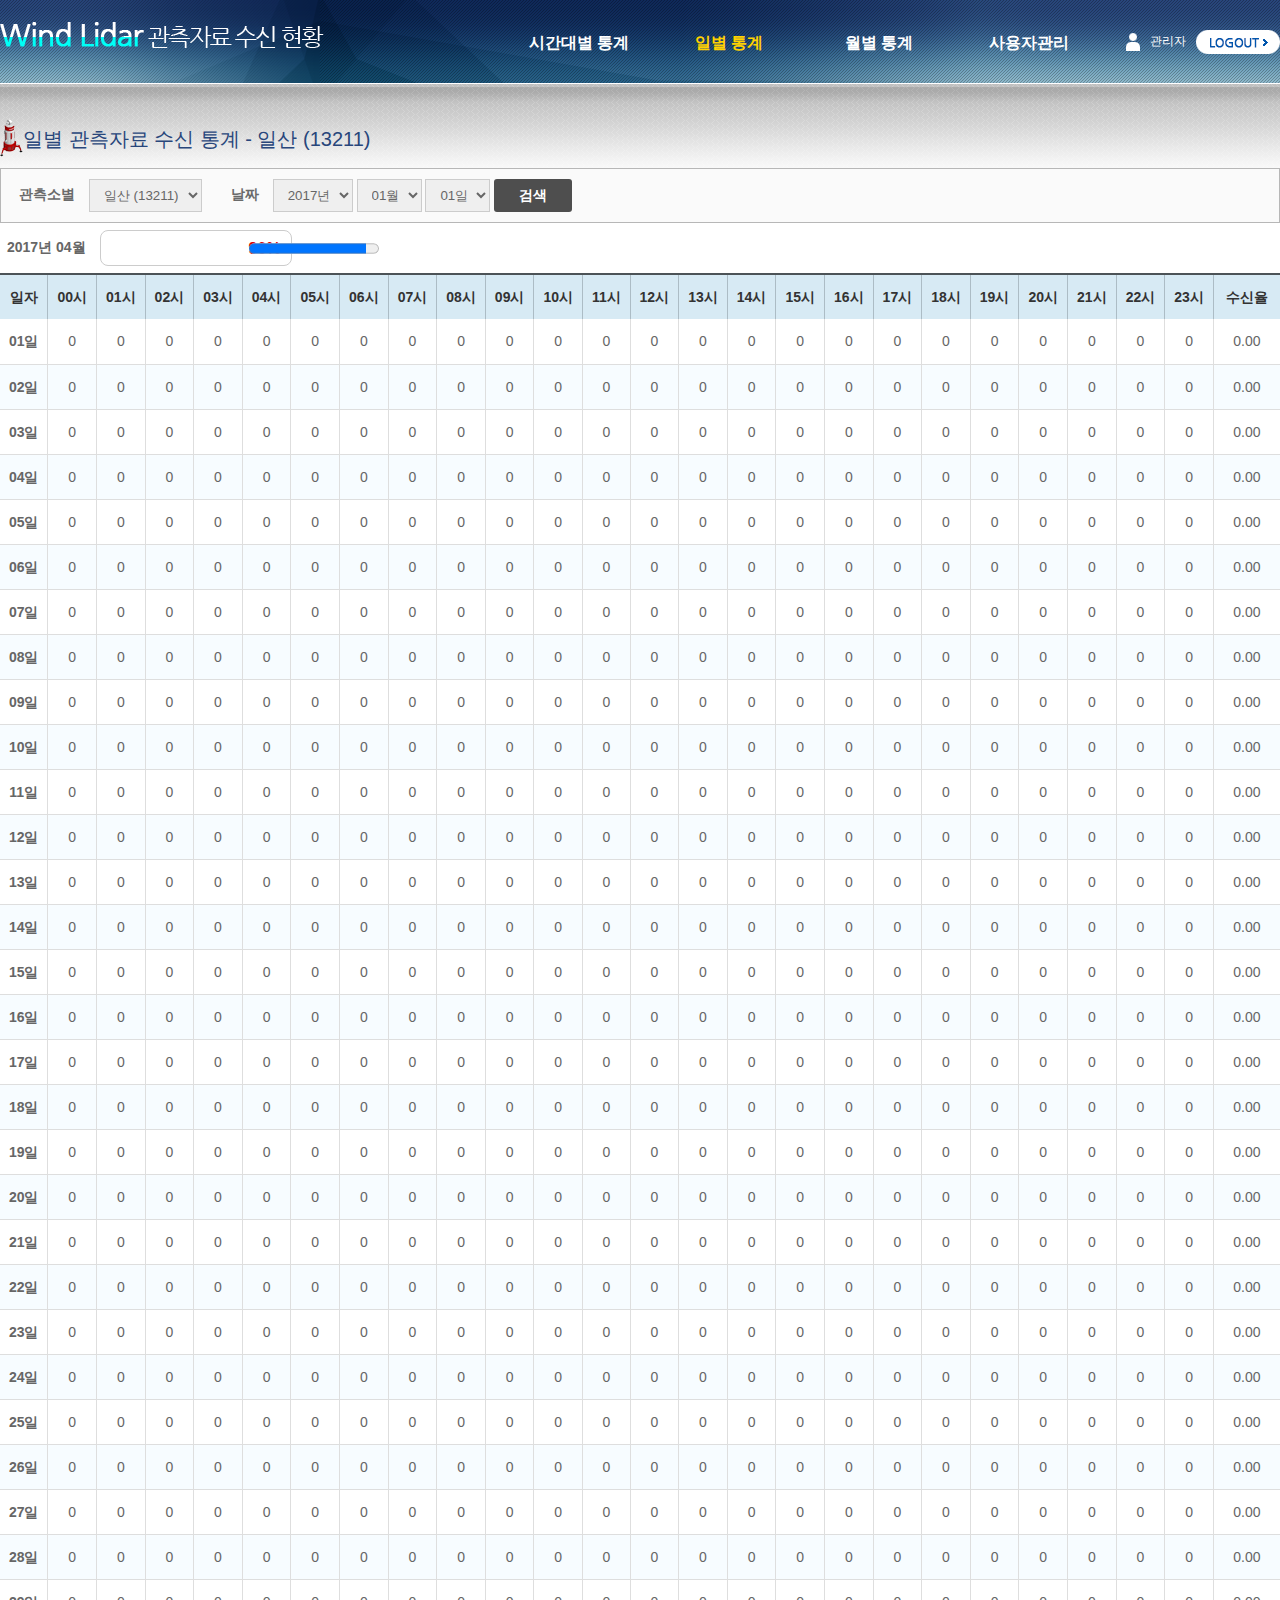
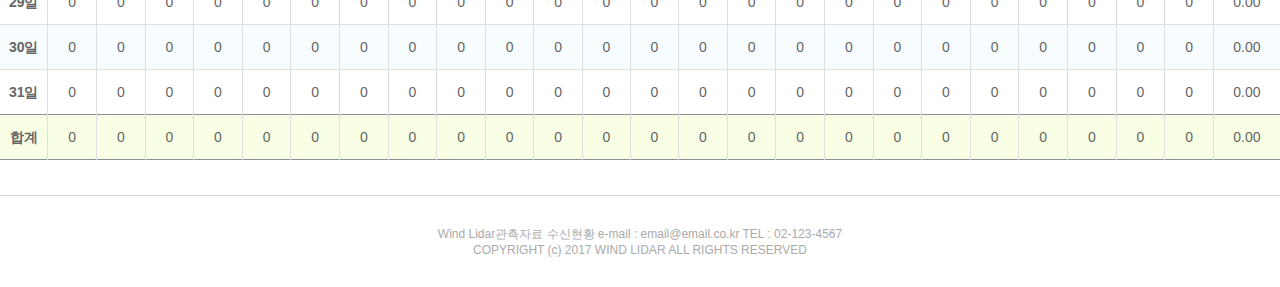
<file: 01 윈드라이다 구매설치사업/WEB_HTML/wind_day.html>
<!DOCTYPE html>
<html lang="ko">
	<head>
    	<meta charset="utf-8" />
        <title>Wind Lidar 관측자료 수신현황</title>
        <link rel="stylesheet" href="css/common.css" />
        <link rel="stylesheet" href="css/layout.css" />
    </head>
    <body>
        <div id="wrap">
            <div id="header">  
                <div class="head">
                    <h1 class="logo fl_left"><a href="index.html"><img src="image/logo.png" alt="Wind Lidar" title="Wind Lidar"/></a></h1>
                    <div class="gnb fl_left">
                        <ul>
                            <li><a href="wind_time.html">시간대별 통계</a></li>
                            <li><a class="selected" href="wind_day.html">일별 통계</a></li>
                            <li><a href="wind_month.html">월별 통계</a></li>
                            <li><a href="admin_list.html">사용자관리</a></li>
                        </ul>
                    </div>
                    <div class="login fl_right"><img src="image/icon_member.png" style="padding-right:10px">관리자<img src="image/btn_logout.png" style="padding-left:10px"></div>
                </div>
            </div>
            <div id="section"> 
                <div class="container">
                    <h3><img src="image/icon_wind.png" style="margin-bottom:6px">일별 관측자료 수신 통계 - 일산 (13211)</h3>
                    <div class="search_box">
                        <form action="" method="" name="search">
                            <fieldset>
                                <legend>검색</legend>
                                관측소별
                                <select name="select_location" class="sel" style="margin-right:25px;margin-left:10px">
                                    <option value="일산">일산 (13211)</option>
                                    <option value="송도">송도 (13210)</option>
                                    <option value="구로">구로 (13206)</option>
                                </select>
                                날짜
                                <select name="select_year" class="sel" style="margin-left:10px">
                                    <option value="2017">2017년</option>
                                    <option value="2016">2016년</option>
                                    <option value="2015">2015년</option>
                                </select>
                                <select name="select_month" class="sel" >
                                    <option value="01">01월</option>
                                    <option value="02">02월</option>
                                    <option value="03">03월</option>
                                    <option value="04">04월</option>
                                    <option value="05">05월</option>
                                    <option value="06">06월</option>
                                    <option value="07">07월</option>
                                    <option value="08">08월</option>
                                    <option value="09">09월</option>
                                    <option value="10">10월</option>
                                    <option value="11">11월</option>
                                    <option value="12">12월</option>
                                </select>
                                <select name="select_day" class="sel" >
                                    <option value="01">01일</option>
                                    <option value="02">02일</option>
                                    <option value="03">03일</option>
                                    <option value="04">04일</option>
                                    <option value="05">05일</option>
                                    <option value="06">06일</option>
                                    <option value="07">07일</option>
                                    <option value="08">08일</option>
                                    <option value="09">09일</option>
                                    <option value="10">10일</option>
                                    <option value="11">11일</option>
                                    <option value="12">12일</option>
                                    <option value="13">13일</option>
                                    <option value="14">14일</option>
                                    <option value="15">15일</option>
                                    <option value="16">16일</option>
                                    <option value="17">17일</option>
                                    <option value="18">18일</option>
                                    <option value="19">19일</option>
                                    <option value="20">20일</option>
                                    <option value="21">21일</option>
                                    <option value="22">22일</option>
                                    <option value="23">23일</option>
                                    <option value="24">24일</option>
                                    <option value="25">25일</option>
                                    <option value="26">26일</option>
                                    <option value="27">27일</option>
                                    <option value="28">28일</option>
                                    <option value="29">29일</option>
                                    <option value="30">30일</option>
                                </select>
                                <button type="button" class="btn_search" onclick="">검색</button>
                            </fieldset>                             
                        </form>
                    </div>
                    <div class="box1" style="margin:7px">
                        <time pubdate><strong>2017년 04월</strong></time> 
                    </div>
                    <div class="box s_04_1"  style="margin:7px; padding-right:10px;">
                        <progress min="0" max="100" value="90"></progress>
                        <span class="red">90%</span> 
                    </div>                   

                    <table class="table_list" style="margin-top:15px">
                        <thead>
                            <tr>
                                <th>일자</th>
                                <th>00시</th>
                                <th>01시</th>
                                <th>02시</th>
                                <th>03시</th>
                                <th>04시</th>
                                <th>05시</th>
                                <th>06시</th>
                                <th>07시</th>
                                <th>08시</th>
                                <th>09시</th>
                                <th>10시</th>
                                <th>11시</th>
                                <th>12시</th>
                                <th>13시</th>
                                <th>14시</th>
                                <th>15시</th>
                                <th>16시</th>
                                <th>17시</th>
                                <th>18시</th>
                                <th>19시</th>
                                <th>20시</th>
                                <th>21시</th>
                                <th>22시</th>
                                <th>23시</th>
                                <th>수신율</th>
                            </tr>
                        </thead>
                        <tbody>
                            <tr>
                                <td class="bold">01일</td>
                                <td>0</td>
                                <td>0</td>
                                <td>0</td>
                                <td>0</td>
                                <td>0</td>
                                <td>0</td>
                                <td>0</td>
                                <td>0</td>
                                <td>0</td>
                                <td>0</td>
                                <td>0</td>
                                <td>0</td>
                                <td>0</td>
                                <td>0</td>
                                <td>0</td>
                                <td>0</td>
                                <td>0</td>
                                <td>0</td>
                                <td>0</td>
                                <td>0</td>
                                <td>0</td>
                                <td>0</td>
                                <td>0</td>
                                <td>0</td>
                                <td>0.00</td>
                            </tr>
                            <tr>
                                <td class="bold">02일</td>
                                <td>0</td>
                                <td>0</td>
                                <td>0</td>
                                <td>0</td>
                                <td>0</td>
                                <td>0</td>
                                <td>0</td>
                                <td>0</td>
                                <td>0</td>
                                <td>0</td>
                                <td>0</td>
                                <td>0</td>
                                <td>0</td>
                                <td>0</td>
                                <td>0</td>
                                <td>0</td>
                                <td>0</td>
                                <td>0</td>
                                <td>0</td>
                                <td>0</td>
                                <td>0</td>
                                <td>0</td>
                                <td>0</td>
                                <td>0</td>
                                <td>0.00</td>
                            </tr>
                            <tr>
                                <td class="bold">03일</td>
                                <td>0</td>
                                <td>0</td>
                                <td>0</td>
                                <td>0</td>
                                <td>0</td>
                                <td>0</td>
                                <td>0</td>
                                <td>0</td>
                                <td>0</td>
                                <td>0</td>
                                <td>0</td>
                                <td>0</td>
                                <td>0</td>
                                <td>0</td>
                                <td>0</td>
                                <td>0</td>
                                <td>0</td>
                                <td>0</td>
                                <td>0</td>
                                <td>0</td>
                                <td>0</td>
                                <td>0</td>
                                <td>0</td>
                                <td>0</td>
                                <td>0.00</td>
                            </tr>
                            <tr>
                                <td class="bold">04일</td>
                                <td>0</td>
                                <td>0</td>
                                <td>0</td>
                                <td>0</td>
                                <td>0</td>
                                <td>0</td>
                                <td>0</td>
                                <td>0</td>
                                <td>0</td>
                                <td>0</td>
                                <td>0</td>
                                <td>0</td>
                                <td>0</td>
                                <td>0</td>
                                <td>0</td>
                                <td>0</td>
                                <td>0</td>
                                <td>0</td>
                                <td>0</td>
                                <td>0</td>
                                <td>0</td>
                                <td>0</td>
                                <td>0</td>
                                <td>0</td>
                                <td>0.00</td>
                            </tr>
                            <tr>
                                <td class="bold">05일</td>
                                <td>0</td>
                                <td>0</td>
                                <td>0</td>
                                <td>0</td>
                                <td>0</td>
                                <td>0</td>
                                <td>0</td>
                                <td>0</td>
                                <td>0</td>
                                <td>0</td>
                                <td>0</td>
                                <td>0</td>
                                <td>0</td>
                                <td>0</td>
                                <td>0</td>
                                <td>0</td>
                                <td>0</td>
                                <td>0</td>
                                <td>0</td>
                                <td>0</td>
                                <td>0</td>
                                <td>0</td>
                                <td>0</td>
                                <td>0</td>
                                <td>0.00</td>
                            </tr>
                            <tr>
                                <td class="bold">06일</td>
                                <td>0</td>
                                <td>0</td>
                                <td>0</td>
                                <td>0</td>
                                <td>0</td>
                                <td>0</td>
                                <td>0</td>
                                <td>0</td>
                                <td>0</td>
                                <td>0</td>
                                <td>0</td>
                                <td>0</td>
                                <td>0</td>
                                <td>0</td>
                                <td>0</td>
                                <td>0</td>
                                <td>0</td>
                                <td>0</td>
                                <td>0</td>
                                <td>0</td>
                                <td>0</td>
                                <td>0</td>
                                <td>0</td>
                                <td>0</td>
                                <td>0.00</td>
                            </tr>
                            <tr>
                                <td class="bold">07일</td>
                                <td>0</td>
                                <td>0</td>
                                <td>0</td>
                                <td>0</td>
                                <td>0</td>
                                <td>0</td>
                                <td>0</td>
                                <td>0</td>
                                <td>0</td>
                                <td>0</td>
                                <td>0</td>
                                <td>0</td>
                                <td>0</td>
                                <td>0</td>
                                <td>0</td>
                                <td>0</td>
                                <td>0</td>
                                <td>0</td>
                                <td>0</td>
                                <td>0</td>
                                <td>0</td>
                                <td>0</td>
                                <td>0</td>
                                <td>0</td>
                                <td>0.00</td>
                            </tr>
                            <tr>
                                <td class="bold">08일</td>
                                <td>0</td>
                                <td>0</td>
                                <td>0</td>
                                <td>0</td>
                                <td>0</td>
                                <td>0</td>
                                <td>0</td>
                                <td>0</td>
                                <td>0</td>
                                <td>0</td>
                                <td>0</td>
                                <td>0</td>
                                <td>0</td>
                                <td>0</td>
                                <td>0</td>
                                <td>0</td>
                                <td>0</td>
                                <td>0</td>
                                <td>0</td>
                                <td>0</td>
                                <td>0</td>
                                <td>0</td>
                                <td>0</td>
                                <td>0</td>
                                <td>0.00</td>
                            </tr>
                            <tr>
                                <td class="bold">09일</td>
                                <td>0</td>
                                <td>0</td>
                                <td>0</td>
                                <td>0</td>
                                <td>0</td>
                                <td>0</td>
                                <td>0</td>
                                <td>0</td>
                                <td>0</td>
                                <td>0</td>
                                <td>0</td>
                                <td>0</td>
                                <td>0</td>
                                <td>0</td>
                                <td>0</td>
                                <td>0</td>
                                <td>0</td>
                                <td>0</td>
                                <td>0</td>
                                <td>0</td>
                                <td>0</td>
                                <td>0</td>
                                <td>0</td>
                                <td>0</td>
                                <td>0.00</td>
                            </tr>
                            <tr>
                                <td class="bold">10일</td>
                                <td>0</td>
                                <td>0</td>
                                <td>0</td>
                                <td>0</td>
                                <td>0</td>
                                <td>0</td>
                                <td>0</td>
                                <td>0</td>
                                <td>0</td>
                                <td>0</td>
                                <td>0</td>
                                <td>0</td>
                                <td>0</td>
                                <td>0</td>
                                <td>0</td>
                                <td>0</td>
                                <td>0</td>
                                <td>0</td>
                                <td>0</td>
                                <td>0</td>
                                <td>0</td>
                                <td>0</td>
                                <td>0</td>
                                <td>0</td>
                                <td>0.00</td>
                            </tr>
                            <tr>
                                <td class="bold">11일</td>
                                <td>0</td>
                                <td>0</td>
                                <td>0</td>
                                <td>0</td>
                                <td>0</td>
                                <td>0</td>
                                <td>0</td>
                                <td>0</td>
                                <td>0</td>
                                <td>0</td>
                                <td>0</td>
                                <td>0</td>
                                <td>0</td>
                                <td>0</td>
                                <td>0</td>
                                <td>0</td>
                                <td>0</td>
                                <td>0</td>
                                <td>0</td>
                                <td>0</td>
                                <td>0</td>
                                <td>0</td>
                                <td>0</td>
                                <td>0</td>
                                <td>0.00</td>
                            </tr>
                            <tr>
                                <td class="bold">12일</td>
                                <td>0</td>
                                <td>0</td>
                                <td>0</td>
                                <td>0</td>
                                <td>0</td>
                                <td>0</td>
                                <td>0</td>
                                <td>0</td>
                                <td>0</td>
                                <td>0</td>
                                <td>0</td>
                                <td>0</td>
                                <td>0</td>
                                <td>0</td>
                                <td>0</td>
                                <td>0</td>
                                <td>0</td>
                                <td>0</td>
                                <td>0</td>
                                <td>0</td>
                                <td>0</td>
                                <td>0</td>
                                <td>0</td>
                                <td>0</td>
                                <td>0.00</td>
                            </tr>
                            <tr>
                                <td class="bold">13일</td>
                                <td>0</td>
                                <td>0</td>
                                <td>0</td>
                                <td>0</td>
                                <td>0</td>
                                <td>0</td>
                                <td>0</td>
                                <td>0</td>
                                <td>0</td>
                                <td>0</td>
                                <td>0</td>
                                <td>0</td>
                                <td>0</td>
                                <td>0</td>
                                <td>0</td>
                                <td>0</td>
                                <td>0</td>
                                <td>0</td>
                                <td>0</td>
                                <td>0</td>
                                <td>0</td>
                                <td>0</td>
                                <td>0</td>
                                <td>0</td>
                                <td>0.00</td>
                            </tr>
                            <tr>
                                <td class="bold">14일</td>
                                <td>0</td>
                                <td>0</td>
                                <td>0</td>
                                <td>0</td>
                                <td>0</td>
                                <td>0</td>
                                <td>0</td>
                                <td>0</td>
                                <td>0</td>
                                <td>0</td>
                                <td>0</td>
                                <td>0</td>
                                <td>0</td>
                                <td>0</td>
                                <td>0</td>
                                <td>0</td>
                                <td>0</td>
                                <td>0</td>
                                <td>0</td>
                                <td>0</td>
                                <td>0</td>
                                <td>0</td>
                                <td>0</td>
                                <td>0</td>
                                <td>0.00</td>
                            </tr>
                            <tr>
                                <td class="bold">15일</td>
                                <td>0</td>
                                <td>0</td>
                                <td>0</td>
                                <td>0</td>
                                <td>0</td>
                                <td>0</td>
                                <td>0</td>
                                <td>0</td>
                                <td>0</td>
                                <td>0</td>
                                <td>0</td>
                                <td>0</td>
                                <td>0</td>
                                <td>0</td>
                                <td>0</td>
                                <td>0</td>
                                <td>0</td>
                                <td>0</td>
                                <td>0</td>
                                <td>0</td>
                                <td>0</td>
                                <td>0</td>
                                <td>0</td>
                                <td>0</td>
                                <td>0.00</td>
                            </tr>
                            <tr>
                                <td class="bold">16일</td>
                                <td>0</td>
                                <td>0</td>
                                <td>0</td>
                                <td>0</td>
                                <td>0</td>
                                <td>0</td>
                                <td>0</td>
                                <td>0</td>
                                <td>0</td>
                                <td>0</td>
                                <td>0</td>
                                <td>0</td>
                                <td>0</td>
                                <td>0</td>
                                <td>0</td>
                                <td>0</td>
                                <td>0</td>
                                <td>0</td>
                                <td>0</td>
                                <td>0</td>
                                <td>0</td>
                                <td>0</td>
                                <td>0</td>
                                <td>0</td>
                                <td>0.00</td>
                            </tr>
                            <tr>
                                <td class="bold">17일</td>
                                <td>0</td>
                                <td>0</td>
                                <td>0</td>
                                <td>0</td>
                                <td>0</td>
                                <td>0</td>
                                <td>0</td>
                                <td>0</td>
                                <td>0</td>
                                <td>0</td>
                                <td>0</td>
                                <td>0</td>
                                <td>0</td>
                                <td>0</td>
                                <td>0</td>
                                <td>0</td>
                                <td>0</td>
                                <td>0</td>
                                <td>0</td>
                                <td>0</td>
                                <td>0</td>
                                <td>0</td>
                                <td>0</td>
                                <td>0</td>
                                <td>0.00</td>
                            </tr>
                            <tr>
                                <td class="bold">18일</td>
                                <td>0</td>
                                <td>0</td>
                                <td>0</td>
                                <td>0</td>
                                <td>0</td>
                                <td>0</td>
                                <td>0</td>
                                <td>0</td>
                                <td>0</td>
                                <td>0</td>
                                <td>0</td>
                                <td>0</td>
                                <td>0</td>
                                <td>0</td>
                                <td>0</td>
                                <td>0</td>
                                <td>0</td>
                                <td>0</td>
                                <td>0</td>
                                <td>0</td>
                                <td>0</td>
                                <td>0</td>
                                <td>0</td>
                                <td>0</td>
                                <td>0.00</td>
                            </tr>
                            <tr>
                                <td class="bold">19일</td>
                                <td>0</td>
                                <td>0</td>
                                <td>0</td>
                                <td>0</td>
                                <td>0</td>
                                <td>0</td>
                                <td>0</td>
                                <td>0</td>
                                <td>0</td>
                                <td>0</td>
                                <td>0</td>
                                <td>0</td>
                                <td>0</td>
                                <td>0</td>
                                <td>0</td>
                                <td>0</td>
                                <td>0</td>
                                <td>0</td>
                                <td>0</td>
                                <td>0</td>
                                <td>0</td>
                                <td>0</td>
                                <td>0</td>
                                <td>0</td>
                                <td>0.00</td>
                            </tr>
                            <tr>
                                <td class="bold">20일</td>
                                <td>0</td>
                                <td>0</td>
                                <td>0</td>
                                <td>0</td>
                                <td>0</td>
                                <td>0</td>
                                <td>0</td>
                                <td>0</td>
                                <td>0</td>
                                <td>0</td>
                                <td>0</td>
                                <td>0</td>
                                <td>0</td>
                                <td>0</td>
                                <td>0</td>
                                <td>0</td>
                                <td>0</td>
                                <td>0</td>
                                <td>0</td>
                                <td>0</td>
                                <td>0</td>
                                <td>0</td>
                                <td>0</td>
                                <td>0</td>
                                <td>0.00</td>
                            </tr>
                            <tr>
                                <td class="bold">21일</td>
                                <td>0</td>
                                <td>0</td>
                                <td>0</td>
                                <td>0</td>
                                <td>0</td>
                                <td>0</td>
                                <td>0</td>
                                <td>0</td>
                                <td>0</td>
                                <td>0</td>
                                <td>0</td>
                                <td>0</td>
                                <td>0</td>
                                <td>0</td>
                                <td>0</td>
                                <td>0</td>
                                <td>0</td>
                                <td>0</td>
                                <td>0</td>
                                <td>0</td>
                                <td>0</td>
                                <td>0</td>
                                <td>0</td>
                                <td>0</td>
                                <td>0.00</td>
                            </tr>
                            <tr>
                                <td class="bold">22일</td>
                                <td>0</td>
                                <td>0</td>
                                <td>0</td>
                                <td>0</td>
                                <td>0</td>
                                <td>0</td>
                                <td>0</td>
                                <td>0</td>
                                <td>0</td>
                                <td>0</td>
                                <td>0</td>
                                <td>0</td>
                                <td>0</td>
                                <td>0</td>
                                <td>0</td>
                                <td>0</td>
                                <td>0</td>
                                <td>0</td>
                                <td>0</td>
                                <td>0</td>
                                <td>0</td>
                                <td>0</td>
                                <td>0</td>
                                <td>0</td>
                                <td>0.00</td>
                            </tr>
                            <tr>
                                <td class="bold">23일</td>
                                <td>0</td>
                                <td>0</td>
                                <td>0</td>
                                <td>0</td>
                                <td>0</td>
                                <td>0</td>
                                <td>0</td>
                                <td>0</td>
                                <td>0</td>
                                <td>0</td>
                                <td>0</td>
                                <td>0</td>
                                <td>0</td>
                                <td>0</td>
                                <td>0</td>
                                <td>0</td>
                                <td>0</td>
                                <td>0</td>
                                <td>0</td>
                                <td>0</td>
                                <td>0</td>
                                <td>0</td>
                                <td>0</td>
                                <td>0</td>
                                <td>0.00</td>
                            </tr>
                            <tr>
                                <td class="bold">24일</td>
                                <td>0</td>
                                <td>0</td>
                                <td>0</td>
                                <td>0</td>
                                <td>0</td>
                                <td>0</td>
                                <td>0</td>
                                <td>0</td>
                                <td>0</td>
                                <td>0</td>
                                <td>0</td>
                                <td>0</td>
                                <td>0</td>
                                <td>0</td>
                                <td>0</td>
                                <td>0</td>
                                <td>0</td>
                                <td>0</td>
                                <td>0</td>
                                <td>0</td>
                                <td>0</td>
                                <td>0</td>
                                <td>0</td>
                                <td>0</td>
                                <td>0.00</td>
                            </tr>
                            <tr>
                                <td class="bold">25일</td>
                                <td>0</td>
                                <td>0</td>
                                <td>0</td>
                                <td>0</td>
                                <td>0</td>
                                <td>0</td>
                                <td>0</td>
                                <td>0</td>
                                <td>0</td>
                                <td>0</td>
                                <td>0</td>
                                <td>0</td>
                                <td>0</td>
                                <td>0</td>
                                <td>0</td>
                                <td>0</td>
                                <td>0</td>
                                <td>0</td>
                                <td>0</td>
                                <td>0</td>
                                <td>0</td>
                                <td>0</td>
                                <td>0</td>
                                <td>0</td>
                                <td>0.00</td>
                            </tr>
                            <tr>
                                <td class="bold">26일</td>
                                <td>0</td>
                                <td>0</td>
                                <td>0</td>
                                <td>0</td>
                                <td>0</td>
                                <td>0</td>
                                <td>0</td>
                                <td>0</td>
                                <td>0</td>
                                <td>0</td>
                                <td>0</td>
                                <td>0</td>
                                <td>0</td>
                                <td>0</td>
                                <td>0</td>
                                <td>0</td>
                                <td>0</td>
                                <td>0</td>
                                <td>0</td>
                                <td>0</td>
                                <td>0</td>
                                <td>0</td>
                                <td>0</td>
                                <td>0</td>
                                <td>0.00</td>
                            </tr>
                            <tr>
                                <td class="bold">27일</td>
                                <td>0</td>
                                <td>0</td>
                                <td>0</td>
                                <td>0</td>
                                <td>0</td>
                                <td>0</td>
                                <td>0</td>
                                <td>0</td>
                                <td>0</td>
                                <td>0</td>
                                <td>0</td>
                                <td>0</td>
                                <td>0</td>
                                <td>0</td>
                                <td>0</td>
                                <td>0</td>
                                <td>0</td>
                                <td>0</td>
                                <td>0</td>
                                <td>0</td>
                                <td>0</td>
                                <td>0</td>
                                <td>0</td>
                                <td>0</td>
                                <td>0.00</td>
                            </tr>
                            <tr>
                                <td class="bold">28일</td>
                                <td>0</td>
                                <td>0</td>
                                <td>0</td>
                                <td>0</td>
                                <td>0</td>
                                <td>0</td>
                                <td>0</td>
                                <td>0</td>
                                <td>0</td>
                                <td>0</td>
                                <td>0</td>
                                <td>0</td>
                                <td>0</td>
                                <td>0</td>
                                <td>0</td>
                                <td>0</td>
                                <td>0</td>
                                <td>0</td>
                                <td>0</td>
                                <td>0</td>
                                <td>0</td>
                                <td>0</td>
                                <td>0</td>
                                <td>0</td>
                                <td>0.00</td>
                            </tr>
                            <tr>
                                <td class="bold">29일</td>
                                <td>0</td>
                                <td>0</td>
                                <td>0</td>
                                <td>0</td>
                                <td>0</td>
                                <td>0</td>
                                <td>0</td>
                                <td>0</td>
                                <td>0</td>
                                <td>0</td>
                                <td>0</td>
                                <td>0</td>
                                <td>0</td>
                                <td>0</td>
                                <td>0</td>
                                <td>0</td>
                                <td>0</td>
                                <td>0</td>
                                <td>0</td>
                                <td>0</td>
                                <td>0</td>
                                <td>0</td>
                                <td>0</td>
                                <td>0</td>
                                <td>0.00</td>
                            </tr>
                            <tr>
                                <td class="bold">30일</td>
                                <td>0</td>
                                <td>0</td>
                                <td>0</td>
                                <td>0</td>
                                <td>0</td>
                                <td>0</td>
                                <td>0</td>
                                <td>0</td>
                                <td>0</td>
                                <td>0</td>
                                <td>0</td>
                                <td>0</td>
                                <td>0</td>
                                <td>0</td>
                                <td>0</td>
                                <td>0</td>
                                <td>0</td>
                                <td>0</td>
                                <td>0</td>
                                <td>0</td>
                                <td>0</td>
                                <td>0</td>
                                <td>0</td>
                                <td>0</td>
                                <td>0.00</td>
                            </tr>
                            <tr>
                                <td class="bold">31일</td>
                                <td>0</td>
                                <td>0</td>
                                <td>0</td>
                                <td>0</td>
                                <td>0</td>
                                <td>0</td>
                                <td>0</td>
                                <td>0</td>
                                <td>0</td>
                                <td>0</td>
                                <td>0</td>
                                <td>0</td>
                                <td>0</td>
                                <td>0</td>
                                <td>0</td>
                                <td>0</td>
                                <td>0</td>
                                <td>0</td>
                                <td>0</td>
                                <td>0</td>
                                <td>0</td>
                                <td>0</td>
                                <td>0</td>
                                <td>0</td>
                                <td>0.00</td>
                            </tr>
                        </tbody>
                        <tfoot>
                            <tr>
                                <td class="bold">합계</td>
                                <td>0</td>
                                <td>0</td>
                                <td>0</td>
                                <td>0</td>
                                <td>0</td>
                                <td>0</td>
                                <td>0</td>
                                <td>0</td>
                                <td>0</td>
                                <td>0</td>
                                <td>0</td>
                                <td>0</td>
                                <td>0</td>
                                <td>0</td>
                                <td>0</td>
                                <td>0</td>
                                <td>0</td>
                                <td>0</td>
                                <td>0</td>
                                <td>0</td>
                                <td>0</td>
                                <td>0</td>
                                <td>0</td>
                                <td>0</td>
                                <td>0.00</td>
                            </tr>
                        </tfoot>
                    </table>               
                </div>
            </div>
            <div id="footer">
                Wind Lidar관측자료 수신현황  e-mail : email@email.co.kr TEL : 02-123-4567<br/>COPYRIGHT (c) 2017 WIND LIDAR ALL RIGHTS RESERVED
            </div>
        </div>
    </body>
</html>
</file>
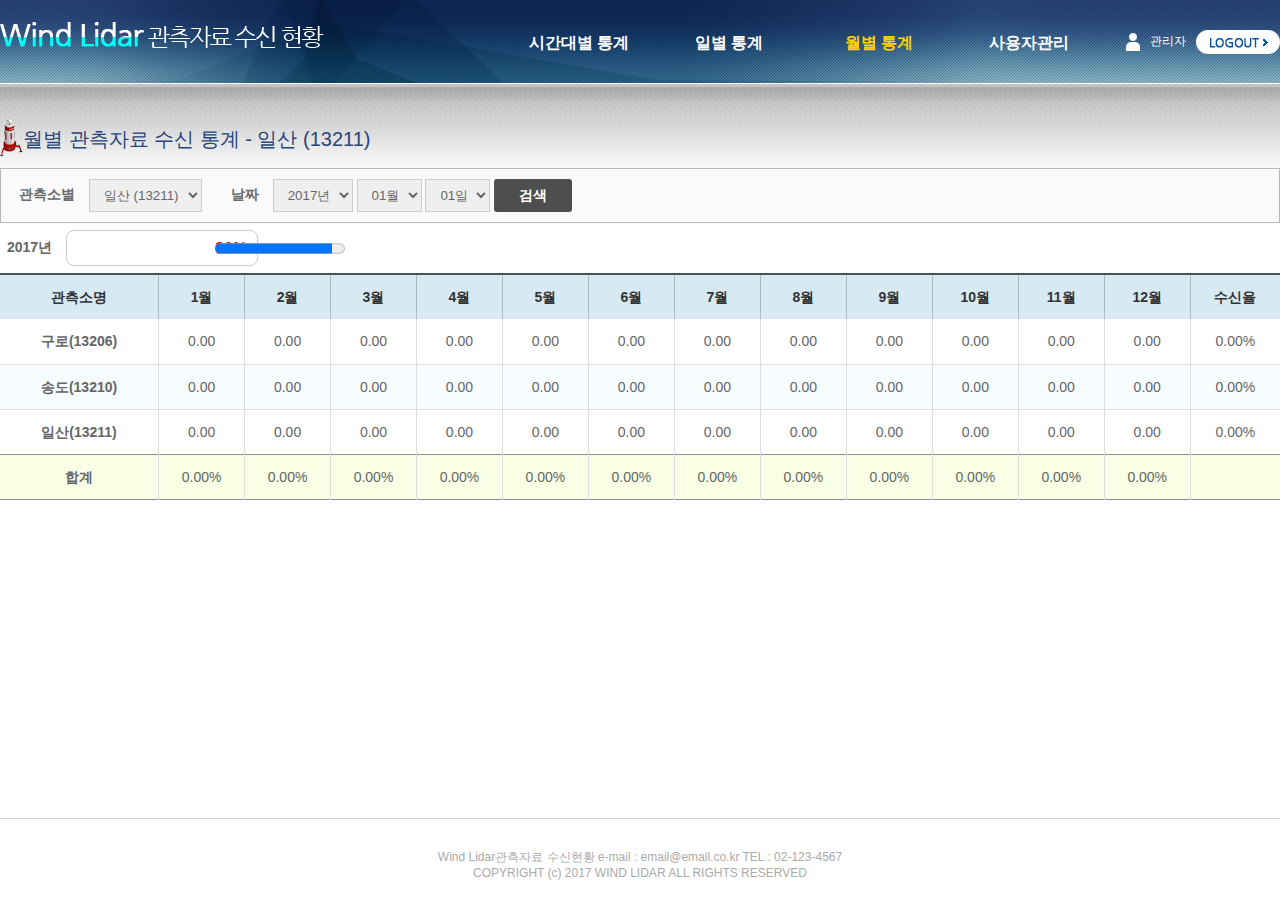
<file: 01 윈드라이다 구매설치사업/WEB_HTML/wind_month.html>
<!DOCTYPE html>
<html lang="ko">
	<head>
    	<meta charset="utf-8" />
        <title>Wind Lidar 관측자료 수신현황</title>
        <link rel="stylesheet" href="css/common.css" />
        <link rel="stylesheet" href="css/layout.css" />
    </head>
    <body>
        <div id="wrap">
            <div id="header">  
                <div class="head">
                    <h1 class="logo fl_left"><a href="index.html"><img src="image/logo.png" alt="Wind Lidar" title="Wind Lidar"/></a></h1>
                    <div class="gnb fl_left">
                        <ul>
                            <li><a href="wind_time.html">시간대별 통계</a></li>
                            <li><a href="wind_day.html">일별 통계</a></li>
                            <li><a class="selected" href="wind_month.html">월별 통계</a></li>
                            <li><a href="admin_list.html">사용자관리</a></li>
                        </ul>
                    </div>
                    <div class="login fl_right"><img src="image/icon_member.png" style="padding-right:10px">관리자<img src="image/btn_logout.png" style="padding-left:10px"></div>
                </div>
            </div>
            <div id="section"> 
                <div class="container">
                    <h3><img src="image/icon_wind.png" style="margin-bottom:6px">월별 관측자료 수신 통계 - 일산 (13211)</h3>
                    <div class="search_box">
                        <form action="" method="" name="search">
                            <fieldset>
                                <legend>검색</legend>
                                관측소별
                                <select name="select_location" class="sel" style="margin-right:25px;margin-left:10px">
                                    <option value="일산">일산 (13211)</option>
                                    <option value="송도">송도 (13210)</option>
                                    <option value="구로">구로 (13206)</option>
                                </select>
                                날짜
                                <select name="select_year" class="sel" style="margin-left:10px">
                                    <option value="2017">2017년</option>
                                    <option value="2016">2016년</option>
                                    <option value="2015">2015년</option>
                                </select>
                                <select name="select_month" class="sel" >
                                    <option value="01">01월</option>
                                    <option value="02">02월</option>
                                    <option value="03">03월</option>
                                    <option value="04">04월</option>
                                    <option value="05">05월</option>
                                    <option value="06">06월</option>
                                    <option value="07">07월</option>
                                    <option value="08">08월</option>
                                    <option value="09">09월</option>
                                    <option value="10">10월</option>
                                    <option value="11">11월</option>
                                    <option value="12">12월</option>
                                </select>
                                <select name="select_day" class="sel" >
                                    <option value="01">01일</option>
                                    <option value="02">02일</option>
                                    <option value="03">03일</option>
                                    <option value="04">04일</option>
                                    <option value="05">05일</option>
                                    <option value="06">06일</option>
                                    <option value="07">07일</option>
                                    <option value="08">08일</option>
                                    <option value="09">09일</option>
                                    <option value="10">10일</option>
                                    <option value="11">11일</option>
                                    <option value="12">12일</option>
                                    <option value="13">13일</option>
                                    <option value="14">14일</option>
                                    <option value="15">15일</option>
                                    <option value="16">16일</option>
                                    <option value="17">17일</option>
                                    <option value="18">18일</option>
                                    <option value="19">19일</option>
                                    <option value="20">20일</option>
                                    <option value="21">21일</option>
                                    <option value="22">22일</option>
                                    <option value="23">23일</option>
                                    <option value="24">24일</option>
                                    <option value="25">25일</option>
                                    <option value="26">26일</option>
                                    <option value="27">27일</option>
                                    <option value="28">28일</option>
                                    <option value="29">29일</option>
                                    <option value="30">30일</option>
                                </select>
                                <button type="button" class="btn_search" onclick="">검색</button>
                            </fieldset>                             
                        </form>
                    </div>
                    <div class="box1" style="margin:7px">
                        <time pubdate><strong>2017년</strong></time> 
                    </div>
                    <div class="box s_04_1"  style="margin:7px; padding-right:10px;">
                        <progress min="0" max="100" value="90"></progress>
                        <span class="red">90%</span> 
                    </div>                  

                    <table class="table_list" style="margin-top:15px">
                        <thead>
                            <tr>
                                <th>관측소명</th>
                                <th>1월</th>
                                <th>2월</th>
                                <th>3월</th>
                                <th>4월</th>
                                <th>5월</th>
                                <th>6월</th>
                                <th>7월</th>
                                <th>8월</th>
                                <th>9월</th>
                                <th>10월</th>
                                <th>11월</th>
                                <th>12월</th>
                                <th>수신율</th>
                            </tr>
                        </thead>
                        <tbody>
                            <tr>
                                <td class="bold">구로(13206)</td>
                                <td>0.00</td>
                                <td>0.00</td>
                                <td>0.00</td>
                                <td>0.00</td>
                                <td>0.00</td>
                                <td>0.00</td>
                                <td>0.00</td>
                                <td>0.00</td>
                                <td>0.00</td>
                                <td>0.00</td>
                                <td>0.00</td>
                                <td>0.00</td>
                                <td>0.00%</td>
                            </tr>
                            <tr>
                                <td class="bold">송도(13210)</td>
                                <td>0.00</td>
                                <td>0.00</td>
                                <td>0.00</td>
                                <td>0.00</td>
                                <td>0.00</td>
                                <td>0.00</td>
                                <td>0.00</td>
                                <td>0.00</td>
                                <td>0.00</td>
                                <td>0.00</td>
                                <td>0.00</td>
                                <td>0.00</td>
                                <td>0.00%</td>
                            </tr>
                            <tr>
                                <td class="bold">일산(13211)</td>
                                <td>0.00</td>
                                <td>0.00</td>
                                <td>0.00</td>
                                <td>0.00</td>
                                <td>0.00</td>
                                <td>0.00</td>
                                <td>0.00</td>
                                <td>0.00</td>
                                <td>0.00</td>
                                <td>0.00</td>
                                <td>0.00</td>
                                <td>0.00</td>
                                <td>0.00%</td>
                            </tr>
                        </tbody>
                        <tfoot>
                            <tr>
                                <td class="bold">합계</td>
                                <td>0.00%</td>
                                <td>0.00%</td>
                                <td>0.00%</td>
                                <td>0.00%</td>
                                <td>0.00%</td>
                                <td>0.00%</td>
                                <td>0.00%</td>
                                <td>0.00%</td>
                                <td>0.00%</td>
                                <td>0.00%</td>
                                <td>0.00%</td>
                                <td>0.00%</td>
                                <td></td>
                            </tr>
                        </tfoot>
                    </table>               
                </div>
            </div>
            <div id="footer">
                Wind Lidar관측자료 수신현황  e-mail : email@email.co.kr TEL : 02-123-4567<br/>COPYRIGHT (c) 2017 WIND LIDAR ALL RIGHTS RESERVED
            </div>
        </div>
    </body>
</html>
</file>
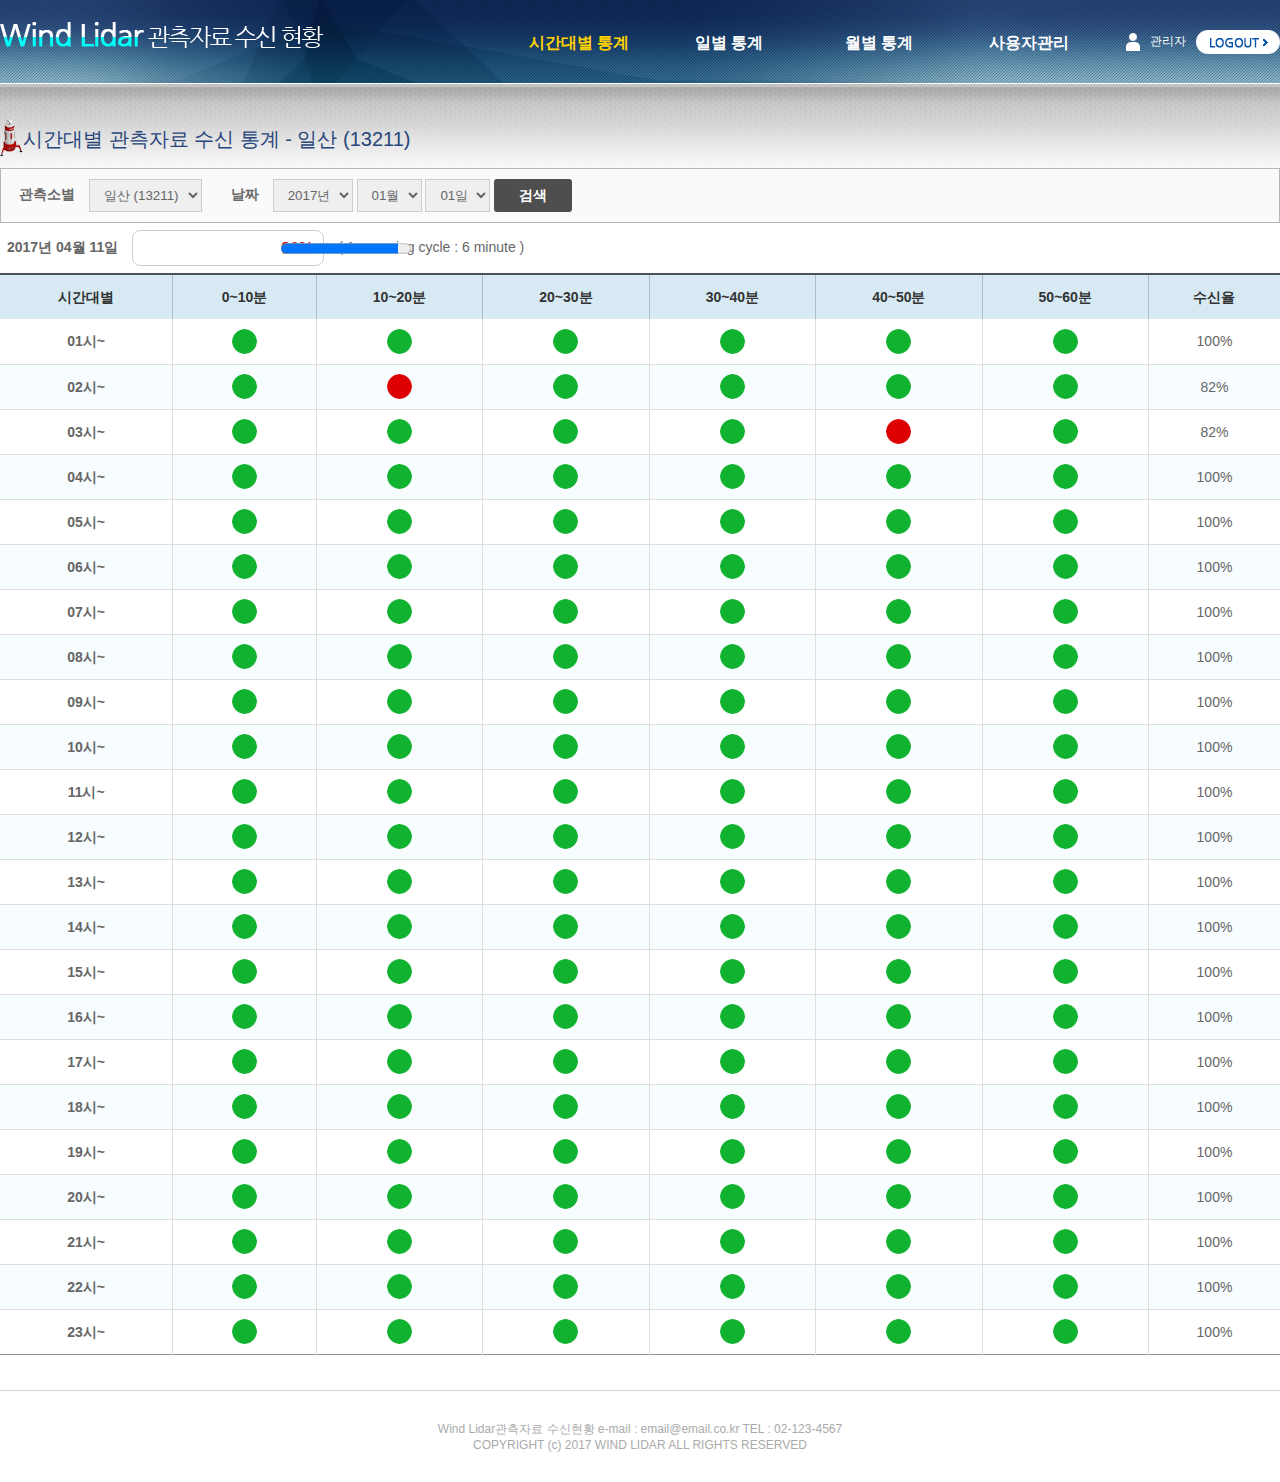
<file: 01 윈드라이다 구매설치사업/WEB_HTML/wind_time.html>
<!DOCTYPE html>
<html lang="ko">
	<head>
    	<meta charset="utf-8" />
        <title>Wind Lidar 관측자료 수신현황</title>
        <link rel="stylesheet" href="css/common.css" />
        <link rel="stylesheet" href="css/layout.css" />
    </head>
    <body>
        <div id="wrap">
            <div id="header">  
                <div class="head">
                    <h1 class="logo fl_left"><a href="index.html"><img src="image/logo.png" alt="Wind Lidar" title="Wind Lidar"/></a></h1>
                    <div class="gnb fl_left">
                        <ul>
                            <li><a class="selected" href="wind_time.html">시간대별 통계</a></li>
                            <li><a href="wind_day.html">일별 통계</a></li>
                            <li><a href="wind_month.html">월별 통계</a></li>
                            <li><a href="admin_list.html">사용자관리</a></li>
                        </ul>
                    </div>
                    <div class="login fl_right"><img src="image/icon_member.png" style="padding-right:10px">관리자<img src="image/btn_logout.png" style="padding-left:10px"></div>
                </div>
            </div>
            <div id="section"> 
                <div class="container">
                    <h3><img src="image/icon_wind.png" style="margin-bottom:6px">시간대별 관측자료 수신 통계 - 일산 (13211)</h3>
                    <div class="search_box">
                        <form action="" method="" name="search">
                            <fieldset>
                                <legend>검색</legend>
                                관측소별
                                <select name="select_location" class="sel" style="margin-right:25px;margin-left:10px">
                                    <option value="일산">일산 (13211)</option>
                                    <option value="송도">송도 (13210)</option>
                                    <option value="구로">구로 (13206)</option>
                                </select>
                                날짜
                                <select name="select_year" class="sel" style="margin-left:10px">
                                    <option value="2017">2017년</option>
                                    <option value="2016">2016년</option>
                                    <option value="2015">2015년</option>
                                </select>
                                <select name="select_month" class="sel" >
                                    <option value="01">01월</option>
                                    <option value="02">02월</option>
                                    <option value="03">03월</option>
                                    <option value="04">04월</option>
                                    <option value="05">05월</option>
                                    <option value="06">06월</option>
                                    <option value="07">07월</option>
                                    <option value="08">08월</option>
                                    <option value="09">09월</option>
                                    <option value="10">10월</option>
                                    <option value="11">11월</option>
                                    <option value="12">12월</option>
                                </select>
                                <select name="select_day" class="sel" >
                                    <option value="01">01일</option>
                                    <option value="02">02일</option>
                                    <option value="03">03일</option>
                                    <option value="04">04일</option>
                                    <option value="05">05일</option>
                                    <option value="06">06일</option>
                                    <option value="07">07일</option>
                                    <option value="08">08일</option>
                                    <option value="09">09일</option>
                                    <option value="10">10일</option>
                                    <option value="11">11일</option>
                                    <option value="12">12일</option>
                                    <option value="13">13일</option>
                                    <option value="14">14일</option>
                                    <option value="15">15일</option>
                                    <option value="16">16일</option>
                                    <option value="17">17일</option>
                                    <option value="18">18일</option>
                                    <option value="19">19일</option>
                                    <option value="20">20일</option>
                                    <option value="21">21일</option>
                                    <option value="22">22일</option>
                                    <option value="23">23일</option>
                                    <option value="24">24일</option>
                                    <option value="25">25일</option>
                                    <option value="26">26일</option>
                                    <option value="27">27일</option>
                                    <option value="28">28일</option>
                                    <option value="29">29일</option>
                                    <option value="30">30일</option>
                                </select>
                                <button type="button" class="btn_search" onclick="">검색</button>
                            </fieldset>                             
                        </form>
                    </div>
                    <div class="box1" style="margin:7px">
                        <time pubdate><strong>2017년 04월 11일</strong></time> 
                    </div>
                    <div class="box s_04_1"  style="margin:7px; padding-right:10px;">
                        <progress min="0" max="100" value="90"></progress>
                        <span class="red">90%</span> 
                    </div>
                    <div class="box1" style="margin:7px">
                        ( 1 scanning cycle : 6 minute )
                    </div>                    

                    <table class="table_list" style="margin-top:15px">
                        <thead>
                            <tr>
                                <th>시간대별</th>
                                <th>0~10분</th>
                                <th>10~20분</th>
                                <th>20~30분</th>
                                <th>30~40분</th>
                                <th>40~50분</th>
                                <th>50~60분</th>
                                <th>수신율</th>
                            </tr>
                        </thead>
                        <tbody>
                            <tr>
                                <td class="bold">01시~</td>
                                <td><img src="image/sts_green.png"></td>
                                <td><img src="image/sts_green.png"></td>
                                <td><img src="image/sts_green.png"></td>
                                <td><img src="image/sts_green.png"></td>
                                <td><img src="image/sts_green.png"></td>
                                <td><img src="image/sts_green.png"></td>
                                <td>100%</td>
                            </tr>
                            <tr>
                                <td class="bold">02시~</td>
                                <td><img src="image/sts_green.png"></td>
                                <td><img src="image/sts_red.png"></td>
                                <td><img src="image/sts_green.png"></td>
                                <td><img src="image/sts_green.png"></td>
                                <td><img src="image/sts_green.png"></td>
                                <td><img src="image/sts_green.png"></td>
                                <td>82%</td>
                            </tr>
                            <tr>
                                <td class="bold">03시~</td>
                                <td><img src="image/sts_green.png"></td>
                                <td><img src="image/sts_green.png"></td>
                                <td><img src="image/sts_green.png"></td>
                                <td><img src="image/sts_green.png"></td>
                                <td><img src="image/sts_red.png"></td>
                                <td><img src="image/sts_green.png"></td>
                                <td>82%</td>
                            </tr>
                            <tr>
                                <td class="bold">04시~</td>
                                <td><img src="image/sts_green.png"></td>
                                <td><img src="image/sts_green.png"></td>
                                <td><img src="image/sts_green.png"></td>
                                <td><img src="image/sts_green.png"></td>
                                <td><img src="image/sts_green.png"></td>
                                <td><img src="image/sts_green.png"></td>
                                <td>100%</td>
                            </tr>
                            <tr>
                                <td class="bold">05시~</td>
                                <td><img src="image/sts_green.png"></td>
                                <td><img src="image/sts_green.png"></td>
                                <td><img src="image/sts_green.png"></td>
                                <td><img src="image/sts_green.png"></td>
                                <td><img src="image/sts_green.png"></td>
                                <td><img src="image/sts_green.png"></td>
                                <td>100%</td>
                            </tr>
                            <tr>
                                <td class="bold">06시~</td>
                                <td><img src="image/sts_green.png"></td>
                                <td><img src="image/sts_green.png"></td>
                                <td><img src="image/sts_green.png"></td>
                                <td><img src="image/sts_green.png"></td>
                                <td><img src="image/sts_green.png"></td>
                                <td><img src="image/sts_green.png"></td>
                                <td>100%</td>
                            </tr>
                            <tr>
                                <td class="bold">07시~</td>
                                <td><img src="image/sts_green.png"></td>
                                <td><img src="image/sts_green.png"></td>
                                <td><img src="image/sts_green.png"></td>
                                <td><img src="image/sts_green.png"></td>
                                <td><img src="image/sts_green.png"></td>
                                <td><img src="image/sts_green.png"></td>
                                <td>100%</td>
                            </tr>
                            <tr>
                                <td class="bold">08시~</td>
                                <td><img src="image/sts_green.png"></td>
                                <td><img src="image/sts_green.png"></td>
                                <td><img src="image/sts_green.png"></td>
                                <td><img src="image/sts_green.png"></td>
                                <td><img src="image/sts_green.png"></td>
                                <td><img src="image/sts_green.png"></td>
                                <td>100%</td>
                            </tr>
                            <tr>
                                <td class="bold">09시~</td>
                                <td><img src="image/sts_green.png"></td>
                                <td><img src="image/sts_green.png"></td>
                                <td><img src="image/sts_green.png"></td>
                                <td><img src="image/sts_green.png"></td>
                                <td><img src="image/sts_green.png"></td>
                                <td><img src="image/sts_green.png"></td>
                                <td>100%</td>
                            </tr>
                            <tr>
                                <td class="bold">10시~</td>
                                <td><img src="image/sts_green.png"></td>
                                <td><img src="image/sts_green.png"></td>
                                <td><img src="image/sts_green.png"></td>
                                <td><img src="image/sts_green.png"></td>
                                <td><img src="image/sts_green.png"></td>
                                <td><img src="image/sts_green.png"></td>
                                <td>100%</td>
                            </tr>
                            <tr>
                                <td class="bold">11시~</td>
                                <td><img src="image/sts_green.png"></td>
                                <td><img src="image/sts_green.png"></td>
                                <td><img src="image/sts_green.png"></td>
                                <td><img src="image/sts_green.png"></td>
                                <td><img src="image/sts_green.png"></td>
                                <td><img src="image/sts_green.png"></td>
                                <td>100%</td>
                            </tr>
                            <tr>
                                <td class="bold">12시~</td>
                                <td><img src="image/sts_green.png"></td>
                                <td><img src="image/sts_green.png"></td>
                                <td><img src="image/sts_green.png"></td>
                                <td><img src="image/sts_green.png"></td>
                                <td><img src="image/sts_green.png"></td>
                                <td><img src="image/sts_green.png"></td>
                                <td>100%</td>
                            </tr>
                            <tr>
                                <td class="bold">13시~</td>
                                <td><img src="image/sts_green.png"></td>
                                <td><img src="image/sts_green.png"></td>
                                <td><img src="image/sts_green.png"></td>
                                <td><img src="image/sts_green.png"></td>
                                <td><img src="image/sts_green.png"></td>
                                <td><img src="image/sts_green.png"></td>
                                <td>100%</td>
                            </tr>
                            <tr>
                                <td class="bold">14시~</td>
                                <td><img src="image/sts_green.png"></td>
                                <td><img src="image/sts_green.png"></td>
                                <td><img src="image/sts_green.png"></td>
                                <td><img src="image/sts_green.png"></td>
                                <td><img src="image/sts_green.png"></td>
                                <td><img src="image/sts_green.png"></td>
                                <td>100%</td>
                            </tr>
                            <tr>
                                <td class="bold">15시~</td>
                                <td><img src="image/sts_green.png"></td>
                                <td><img src="image/sts_green.png"></td>
                                <td><img src="image/sts_green.png"></td>
                                <td><img src="image/sts_green.png"></td>
                                <td><img src="image/sts_green.png"></td>
                                <td><img src="image/sts_green.png"></td>
                                <td>100%</td>
                            </tr>
                            <tr>
                                <td class="bold">16시~</td>
                                <td><img src="image/sts_green.png"></td>
                                <td><img src="image/sts_green.png"></td>
                                <td><img src="image/sts_green.png"></td>
                                <td><img src="image/sts_green.png"></td>
                                <td><img src="image/sts_green.png"></td>
                                <td><img src="image/sts_green.png"></td>
                                <td>100%</td>
                            </tr>
                            <tr>
                                <td class="bold">17시~</td>
                                <td><img src="image/sts_green.png"></td>
                                <td><img src="image/sts_green.png"></td>
                                <td><img src="image/sts_green.png"></td>
                                <td><img src="image/sts_green.png"></td>
                                <td><img src="image/sts_green.png"></td>
                                <td><img src="image/sts_green.png"></td>
                                <td>100%</td>
                            </tr>
                            <tr>
                                <td class="bold">18시~</td>
                                <td><img src="image/sts_green.png"></td>
                                <td><img src="image/sts_green.png"></td>
                                <td><img src="image/sts_green.png"></td>
                                <td><img src="image/sts_green.png"></td>
                                <td><img src="image/sts_green.png"></td>
                                <td><img src="image/sts_green.png"></td>
                                <td>100%</td>
                            </tr>
                            <tr>
                                <td class="bold">19시~</td>
                                <td><img src="image/sts_green.png"></td>
                                <td><img src="image/sts_green.png"></td>
                                <td><img src="image/sts_green.png"></td>
                                <td><img src="image/sts_green.png"></td>
                                <td><img src="image/sts_green.png"></td>
                                <td><img src="image/sts_green.png"></td>
                                <td>100%</td>
                            </tr>
                            <tr>
                                <td class="bold">20시~</td>
                                <td><img src="image/sts_green.png"></td>
                                <td><img src="image/sts_green.png"></td>
                                <td><img src="image/sts_green.png"></td>
                                <td><img src="image/sts_green.png"></td>
                                <td><img src="image/sts_green.png"></td>
                                <td><img src="image/sts_green.png"></td>
                                <td>100%</td>
                            </tr>
                            <tr>
                                <td class="bold">21시~</td>
                                <td><img src="image/sts_green.png"></td>
                                <td><img src="image/sts_green.png"></td>
                                <td><img src="image/sts_green.png"></td>
                                <td><img src="image/sts_green.png"></td>
                                <td><img src="image/sts_green.png"></td>
                                <td><img src="image/sts_green.png"></td>
                                <td>100%</td>
                            </tr>
                            <tr>
                                <td class="bold">22시~</td>
                                <td><img src="image/sts_green.png"></td>
                                <td><img src="image/sts_green.png"></td>
                                <td><img src="image/sts_green.png"></td>
                                <td><img src="image/sts_green.png"></td>
                                <td><img src="image/sts_green.png"></td>
                                <td><img src="image/sts_green.png"></td>
                                <td>100%</td>
                            </tr>
                            <tr>
                                <td class="bold">23시~</td>
                                <td><img src="image/sts_green.png"></td>
                                <td><img src="image/sts_green.png"></td>
                                <td><img src="image/sts_green.png"></td>
                                <td><img src="image/sts_green.png"></td>
                                <td><img src="image/sts_green.png"></td>
                                <td><img src="image/sts_green.png"></td>
                                <td>100%</td>
                            </tr>
                        </tbody>
                    </table>               
                </div>
            </div>
            <div id="footer">
                Wind Lidar관측자료 수신현황  e-mail : email@email.co.kr TEL : 02-123-4567<br/>COPYRIGHT (c) 2017 WIND LIDAR ALL RIGHTS RESERVED
            </div>
        </div>
    </body>
</html>
</file>
<file: 01 윈드라이다 구매설치사업/WEB_HTML/css/common.css>
/* 폰트 */
@font-face {
    font-family:'Nanum';
    src:url('../font/nanum.eot');
    src:url('../font/nanum.eot?#iefix') format('embedded-opentype'), url('../font/nanum.woff') format('woff'), url('../font/nanum.ttf') format('truetype');
    font-weight:normal;
    font-style:normal; 
}
@font-face {
    font-family:'NanumBold';
    src:url('../font/nanum_bold.eot');
    src:url('../font/nanum_bold.eot?#iefix') format('embedded-opentype'), url('../font/nanum_bold.woff') format('woff'), url('../font/nanum_bold.ttf') format('truetype');
    font-weight:bold;
    font-style:normal; 
}

/* 공통 */

body {
    font-family:"Nanum Gothic",sans-serif;
    margin:0px;
    padding: 0px;
    overflow-y: scroll;
    
}
div,h1,h2,h3,h4,h5,h6,p,span,li,button,table {
    padding: 0;
	margin: 0;
}
img {
    border: 0;
    padding: 0;
    margin: 0;
    vertical-align: middle;
}
a:link, a:hover, a:active, a:visited {
    text-decoration: none;
}
.fl_left {
    float: left; 
}
.fl_right {
    float: right;
}

form,fieldset,legend,input,label,button {
    margin:0;
    padding:0;
}
input,button {
    vertical-align:middle
}
button {
    cursor:pointer
}
input::-ms-clear {
    display:none
}
legend,label {
    position:absolute;
    left:-9999px;
    top:-9999px
}
fieldset {
    border:none
}
button {
    border: none;
    text-align:center;
}



/* id */
#wrap {
	width: 100%;	
}
#header {
	width: 100%;
    height: 83px;
    background-image: url("../image/top_bg.png");
	background-repeat: no-repeat;
	background-position: center center;
	background-size: cover;
}
#section {
    position: relative;
    overflow: hidden;
    width: 100%;
    margin: auto;
    min-height: 700px;
    background-image: url("../image/section_bg.png");
    background-repeat: repeat-x;
}
#footer {
    width: 100%;
    border-top: 1px solid #d3d3d3;
    padding: 30px 0;
    text-align: center;
    color: #aaaaaa;
    background: #ffffff;
    font-size: 12px;
    margin-top: 35px;
}


/* 헤더부분 */
.head {
    width: 1280px;
    margin: auto;
}
.logo {
	padding-top: 12px;
}

.gnb {
    margin-left: 180px;
    margin-top: 20px;
    font-weight: 500;
}
.gnb ul {
    list-style: none;
    margin: 0;
    padding: 0;
}
.gnb li {
    float: left;
}
.gnb li a {
    width: 150px;
    float: left;
    line-height: 46px;
    color: #fff;
    font-weight: bold;
    text-align: center;
}
.gnb li a:hover {
    color: #ffd200;
}
.gnb li a.selected {
    color: #ffd200;
}

.login {
    margin-top: 30px;
    color: #fff;
    font-size: 12px;
    font-family:"Nanum Gothic",sans-serif;
    font-weight: 500;
    vertical-align: bottom;
}


/* 로그인 페이지 */
.login_box {
    width: 440px;
    margin: auto;
    margin-top: 100px;
    text-align: center;
}

#uid,#pwd {
    width:390px;
    height: 50px;
    padding-left: 10px;
    font-size:14px;
    border: 1px solid #dadada;
    color: darkgray;
    margin-bottom:15px
}

.btn_login {
    font-size:18px;
    line-height:50px;
    background: #5284a8;
    width: 400px;
    height: 50px;
    color: #fff;
}

.login_text {
    border-top:1px solid #dadada;
    padding-top: 40px;
    width: 400px;
    margin: auto;
    margin-top: 50px;
    text-align: center;
    font-size: 12px;
    color: darkgray;
}
</file>
<file: 01 윈드라이다 구매설치사업/WEB_HTML/css/layout.css>
/* 메인 (index)*/
.container {
    position: relative;
    width: 1280px;
    margin: auto;
    margin-top: 35px;
    
}
.container_pop {
    position: relative;
    width: 760px;
    margin: auto;
    margin-top: 35px;
    
}
.wind_box {
    width: 410px;
}
.status {
    width: 390px;
    height: 270px;
    padding: 6px;
    border: 3px solid #dedede;
    border-radius: 6px;
}

h1 {
    color: #28467b;
    font-size: 35px;
    font-weight: 500;
    height: 60px;
}
h2 {
    color: #28467b;
    font-size: 20px;
    font-weight: 500;
    height: 40px;
    padding-top: 20px;
}
h3 {
    color: #28467b;
    font-size: 20px;
    font-weight: 500;
    height: 40px;
    padding-bottom: 10px;
}

.btn_more {
    width: 60px;
    height: 25px;
    font-size: 11px;
    color: #fff;    
    background: #858585;
    border-radius: 3px;
    margin-top: 20px;
}
.white {
    color: #fff;
}
.blue {
    color: #0066ff;
}
.red {
    color: #de0000;
}
.gray {
    color: #5a5a5a;
}

.box {
    box-sizing: border-box;
    width:192px;
    line-height: 35px;
    text-align: center;
    font-weight: bold;
    float: left;   
    border-radius: 8px;
}
.box1 {
    box-sizing: border-box;
    line-height: 35px;
    font-size: 14px;
    color:#666666;
    text-align: center;
    float: left;   
    border-radius: 8px;
    
}
.s_01 {
    height: 70px;
    background-image: url(../image/box_01.png);
    background-repeat: repeat-x;    
    border: 1px solid #694ca9;
}
.s_02 {
    height: 36px;
    background-image: url(../image/box_02.png);
    background-repeat: repeat-x;    
    border: 1px solid #3a9a8d;
}
.s_02_1 {
    height: 36px; 
    border: 1px solid #3a9a8d;
}
.s_03 {
    height: 36px;
    background-image: url(../image/box_03.png);
    background-repeat: repeat-x;    
    border: 1px solid #a6c948;
}
.s_03_1 {
    text-align: right;
    padding-right: 8px;
    height: 36px;   
    border: 1px solid #a6c948;
}
.s_04_1 {
    text-align: right;
    padding-right: 8px;
    height: 36px;   
    border: 1px solid #cccccc;
}

progress {
    position: absolute;
    width: 130px;
    height: 21px;
    margin-top: 7px;
    color: #49b74f;
}

table {
    border-collapse: collapse;
    font-size: 14px;
    width: 100%;
}


.table_scan {    
    border:2px solid #d8d8d8;
}
.table_scan th{
    background: #f9f4ee;
    height: 40px;
    border-bottom:1px solid #e0c5a7;
}
.table_scan td{
    background: #fff;
    height: 40px;
    border-bottom:1px solid #d8d8d8;
    padding-left: 10px;
}

.table_alaram {    
    border:2px solid #d8d8d8;
}
.table_alaram th{
    background: #fbfaeb;
    height: 40px;
    border-bottom:1px solid #ebe89b;
}
.table_alaram td{
    background: #fff;
    height: 40px;
    border-bottom:1px solid #d8d8d8;
    padding-left: 10px;
}


/* 서브페이지 */

input {
    vertical-align: middle;
}
select {
    vertical-align: middle;
}

.search_box {
    width: 1280px;
    padding: 10px 18px;
    box-sizing: border-box;
    background: #fafafa;
    border: 1px solid #b7b7b7;
    font-size: 14px;
    font-weight: bold;
    color: #6a6a6a;
}
.sel {
    border: 1px solid #ccc;
    height: 33px;
    line-height: 25px;
    padding: 4px 5px 4px 10px;
    color: #666;
}
.input_box {
    width: 350px;
    height: 30px;
    padding-left: 10px;
    font-size:14px;
    border: 1px solid #dadada;
    color: #333333;
}


/* 버튼종류 */
button {
    display: inline-block;    
    cursor: pointer;
    font-weight: bold;
    text-align: center;
    border-radius: 3px;
}
.btn_search {    
    background: #4e4e4e;    
    height: 33px;
    line-height: 25px;
    padding: 0 25px; 
    font-size: 14px;
    color: #fff;    
}
.btn_blue {    
    background: #335e8a;    
    height: 33px;
    line-height: 25px;
    padding: 0 25px; 
    font-size: 14px;
    color: #fff;    
}


/* 테이블 */

.table_list {
    border-top: 2px solid #4c5357;
}
.table_list thead tr {
    background: #d7eaf4;
    height: 45px;
    line-height: 1;
    color: #333333;
}
.table_list thead th {
    border-right: 1px solid #acbcc5;
}
.table_list thead th:last-child {
    border-right: none;
}
.table_list tbody tr {
    border-bottom: 1px solid #dedede;
    height: 45px;
    line-height: 1;
    text-align: center;
    color: #666666;
}
.table_list tbody td {
    border-right: 1px solid #dedede;
}
.table_list tbody td:last-child {
    border-right: none;
}
.table_list tbody tr:last-child {
    border-bottom: 1px solid #879096;
}
.table_list tfoot tr {
    border-bottom: 1px solid #dedede;
    background: #f8ffe5;
    height: 45px;
    line-height: 1;
    text-align: center;
    color: #666666;
}
.table_list tfoot td {
    border-right: 1px solid #dedede;
}
.table_list tfoot td:last-child {
    border-right: none;
}
.table_list tfoot tr:last-child {
    border-bottom: 1px solid #879096;
}
.table_list tr:nth-child(even) {  /* 짝수행 */
    background: #f7fcff;
}

/*
tr:nth-child(odd) { --- 홀수행
    background: #f7fcff;
}
*/

.table_view {
    border-top: 1px solid #4c5357;
}
.table_view th {
    background: #d7eaf4;
    border-right: 1px solid #acbcc5;
    border-bottom: 1px solid #acbcc5;
    line-height: 1;
    color: #333333;
}
.table_view td {
    border-bottom: 1px solid #dedede;
    padding-left: 10px;
    height: 45px;
}


.bold {
    font-weight: bold;
}
.bg_blue {
    background: #f3fbff;
    font-weight: bold;
    color:#333333;
}



/* 페이지번호 */
.pageNate {
    overflow: hidden;
    text-align: center;
    padding: 30px 0 0 0;
    width: auto;
    position: relative;
}
.pageNate a {
    display: inline-block;
    line-height: 16px;
    padding: 7px 7px;
    min-width: 16px;
    margin: 0 2px;
    vertical-align: middle;
    border: 1px solid #d7d7d7;
    font-size: 12px;
    color: #666;
}
.pageNate a.selected {
    font-weight: bold;
    border: 1px solid #2a2a2a;
    color: #2a2a2a;
}
.pageNate a.start {
    background-image: url(../image/prev_01.png);
    background-repeat: no-repeat;
    background-position: center;
    width: 13px;
    height: 16px;
    display: inline-block;
}
.pageNate a.prev {
    background-image: url(../image/prev_02.png);
    background-repeat: no-repeat;
    background-position: center;
    width: 13px;
    height: 16px;
    display: inline-block;
}
.pageNate a.next {
    background-image: url(../image/next_01.png);
    background-repeat: no-repeat;
    background-position: center;
    width: 13px;
    height: 16px;
    display: inline-block;
}
.pageNate a.end {
    background-image: url(../image/next_02.png);
    background-repeat: no-repeat;
    background-position: center;
    width: 13px;
    height: 16px;
    display: inline-block;
}
</file>
